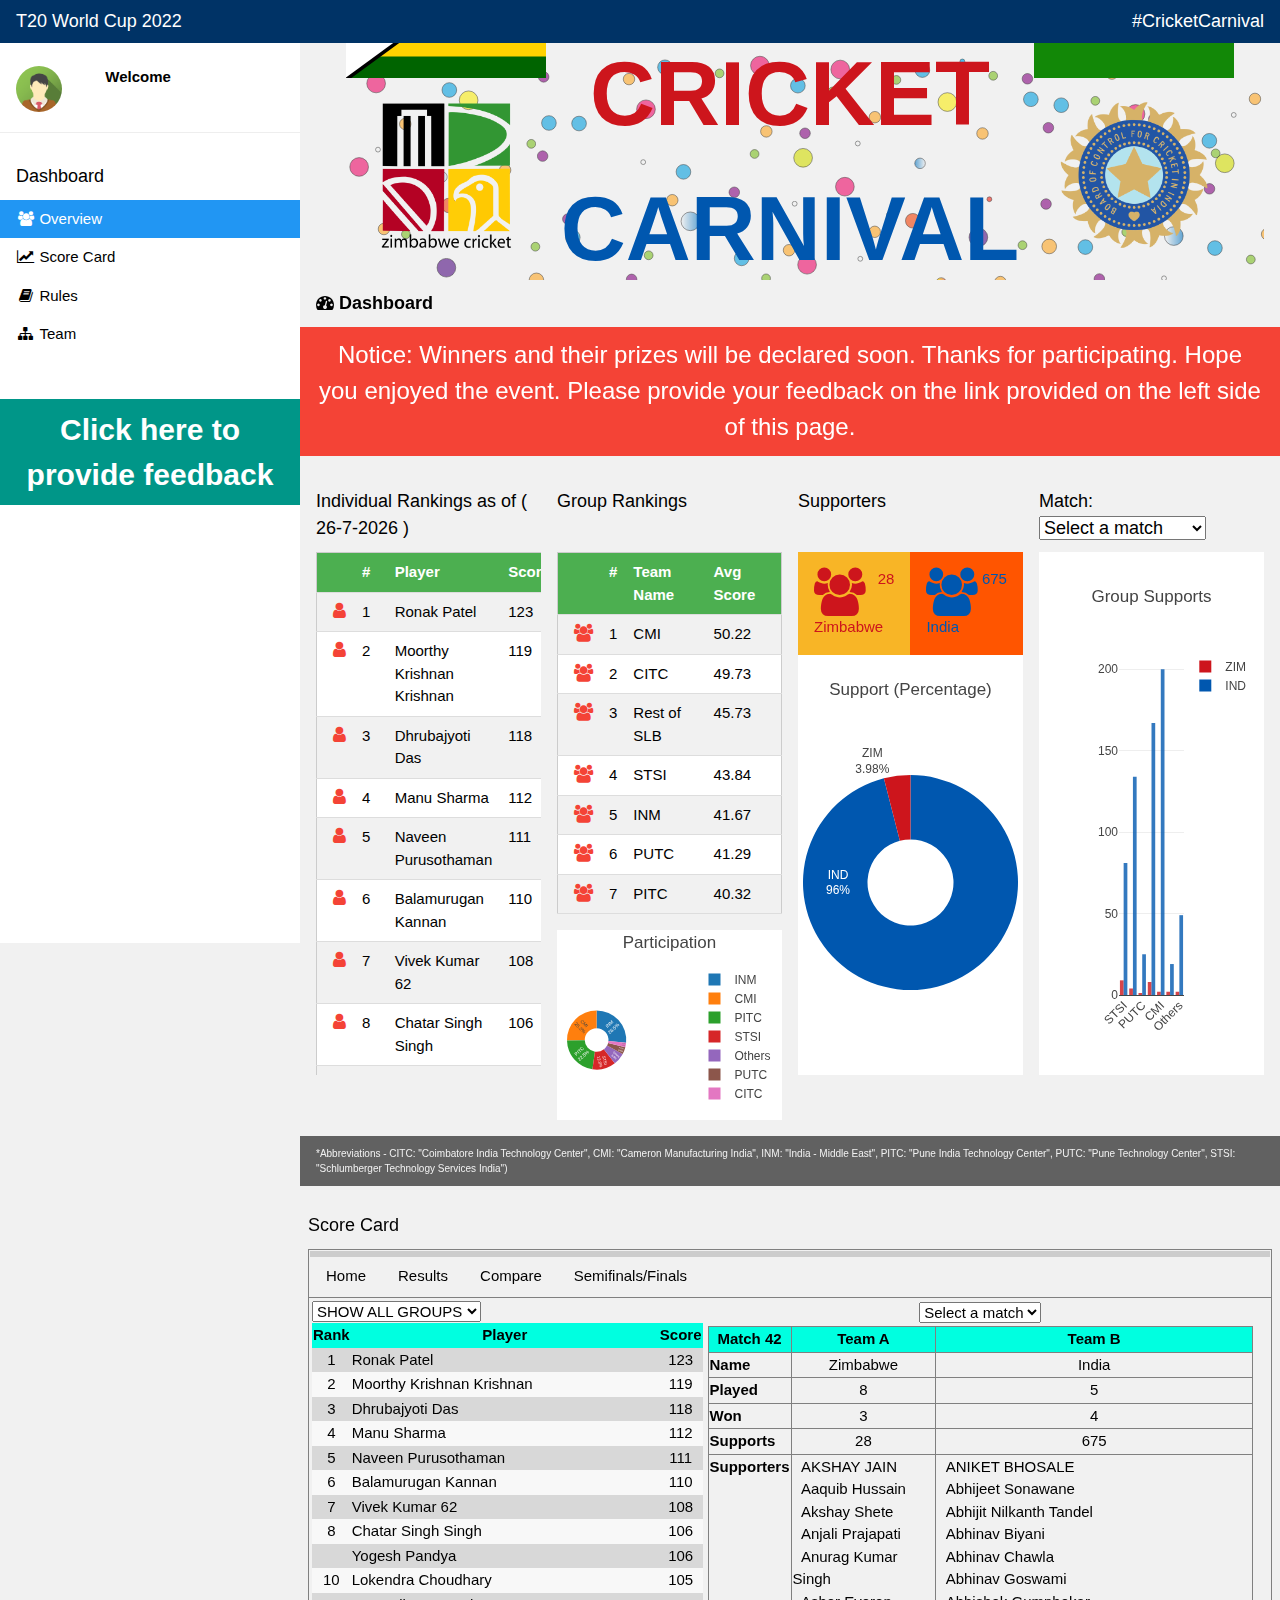
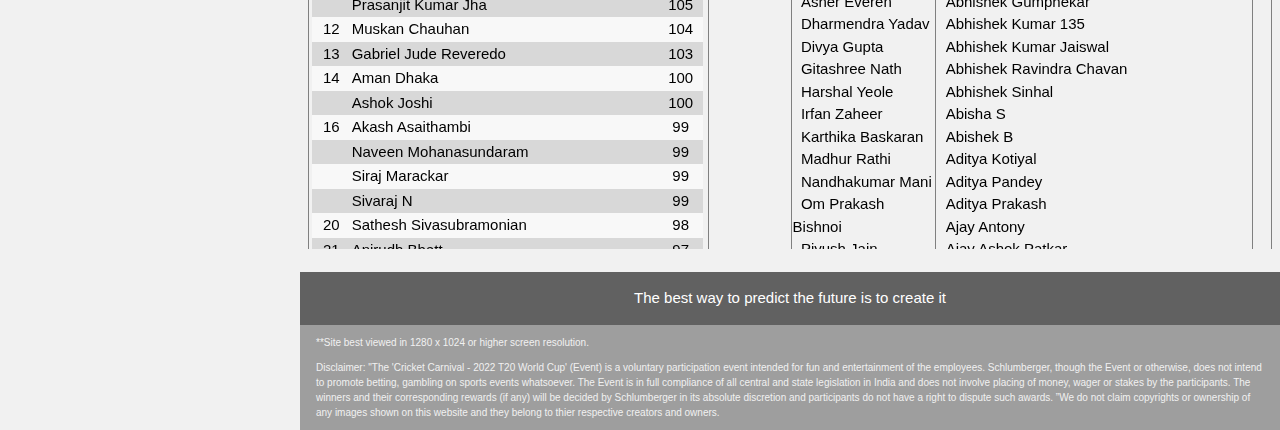
<file: index.html>
<!DOCTYPE html>
<html lang="en">

<head>
    <title>Cricket Carnival</title>
    <meta charset="UTF-8">
    <meta name="viewport" content="width=device-width, initial-scale=1">
    <meta http-equiv="Cache-Control" content="no-cache">
    <meta http-equiv="Pragma" content="no-cache">
    
    <link rel="apple-touch-icon" sizes="180x180" href="apple-touch-icon.png">
    <link rel="icon" type="image/png" sizes="32x32" href="favicon-32x32.png">
    <link rel="icon" type="image/png" sizes="16x16" href="favicon-16x16.png">
    <link rel="manifest" href="site.webmanifest">

    <link rel="stylesheet" href="css/default.css">
    <link rel="stylesheet" href="https://www.w3schools.com/w3css/4/w3.css">
    <link rel="stylesheet" href="https://cdnjs.cloudflare.com/ajax/libs/font-awesome/4.7.0/css/font-awesome.min.css">
    <style>
    .div-right > img {
        height: 10rem;
    }
    .div-left > img{
        height: 10rem;
    }
    </style>
</head>

<body class="w3-light-grey">
    <!-- Top container -->
    <div class="w3-bar w3-top slb-blue w3-large" style="z-index:4">
        <button class="w3-bar-item w3-button w3-hide-large w3-hover-none w3-hover-text-light-grey" onclick="w3_open();"><i class="fa fa-bars"></i>&nbsp;Menu</button>
        <span class="w3-bar-item w3-left">T20 World Cup 2022</span>
        <span class="w3-bar-item w3-right">#CricketCarnival</span>
    </div>
    <!-- Sidebar/menu -->
    <nav class="w3-sidebar w3-collapse w3-white w3-animate-left" style="z-index:3;width:300px;" id="mySidebar"><br>
        <div class="w3-container w3-row">
            <div class="w3-col s4"><img src="images/avatar2.png" class="w3-circle w3-margin-right" style="width:46px"></div>
            <div class="w3-col s8 w3-bar">
                <span><strong>Welcome</strong></span><br>
                <!-- <a href="#" class="w3-bar-item w3-button"><i class="fa fa-envelope"></i></a>
                <a href="#" class="w3-bar-item w3-button"><i class="fa fa-user"></i></a>
                <a href="#" class="w3-bar-item w3-button"><i class="fa fa-cog"></i></a> -->
            </div>
        </div>
        <hr>
        <div class="w3-container">
            <h5>Dashboard</h5>
        </div>
        <div class="w3-bar-block">
            <a href="#" class="w3-bar-item w3-button w3-padding-16 w3-hide-large w3-dark-grey w3-hover-black" onclick="w3_close()" title="close menu"><i class="fa fa-remove fa-fw"></i>&nbsp;Close Menu</a>
            <a href="#" class="w3-bar-item w3-button w3-padding w3-blue"><i class="fa fa-users fa-fw"></i>&nbsp;Overview</a>
            <a href="main.html" class="w3-bar-item w3-button w3-padding" target="_new"><i class="fa fa fa-line-chart fa-fw"></i>&nbsp;Score Card</a>
            <!--a href="html/fame.html" class="w3-bar-item w3-button w3-padding"><i class="fa fa-street-view fa-fw"></i>&nbsp;Hall of fame</a-->
            <a href="html/rules.html" class="w3-bar-item w3-button w3-padding"><i class="fa fa-book fa-fw"></i>&nbsp;Rules</a>
            <a href="html/about.html" class="w3-bar-item w3-button w3-padding"><i class="fa fa-sitemap fa-fw"></i>&nbsp;Team</a><br><br>
            
            <a href="https://forms.office.com/r/RT2iZYcYJq" class="w3-bar-item w3-button w3-teal w3-padding" target="_new" title='Click here to vote your team.'>
                <div class="w3-center w3-text-white w3-hover-text-deep-blue" style="font-size: 2rem;">
                    <strong>Click here to provide feedback</strong>
                </div>
            </a>
            
            <!--
            <a href="https://forms.office.com/r/7hsVjDQHNa" class="w3-bar-item w3-button w3-teal w3-padding" target="_new" title='Click here to vote your team.'>
                <div class="w3-center w3-text-white w3-hover-text-deep-blue" style="font-size: 2rem;">
                    <strong>Click here for Round-2 Selections</strong>
                </div>
            </a>
            <a href="https://forms.office.com/r/CCe6b2Ud52/" class="w3-bar-item w3-button w3-blue w3-padding" target="_new" title='Click here to vote your team.'>
                <div class="w3-center w3-text-white w3-hover-text-deep-blue" style="font-size: 2rem;">
                    <strong>Click here for Round-3 Selections</strong>
                </div>
            </a>-->
            <!--
            <a href="https://forms.office.com/r/xcE8rdeuNV" class="w3-bar-item w3-button w3-teal w3-padding" target="_new" title='Click here to vote your team.'>
                <div class="w3-center w3-text-white w3-hover-text-deep-blue" style="font-size: 2rem;">
                    <strong>Click here for Round-4 Selections</strong>
                </div>
            </a>
            
            <br>
            <a href="#" class="w3-bar-item w3-button w3-red w3-padding">
                <div class="w3-center w3-text-white w3-hover-text-deep-blue" style="font-size: 1.5rem;">
                    <strong>Did you know you can win upto 79 points in Round-4</strong>
                </div>
            </a>
            <br>
            
            <a href="#" class="w3-bar-item w3-button w3-yellow w3-padding">
                <div class="w3-text-pink w3-hover-text-deep-blue w3-center" style="font-size: 2rem;">
                    <strong>The trick is to never lose hope!</strong>
                </div>
            </a>-->
            <!--
            <a href="#" class="w3-bar-item w3-button w3-blue w3-padding">
                <div class="w3-text-white w3-hover-text-deep-blue w3-center" style="font-size: 2rem;">
                    <strong>Have fun!</strong>
                </div>
            </a>-->
            </div>
            <br>
        </div>
    </nav>

    <!-- Overlay effect when opening sidebar on small screens -->
    <div class="w3-overlay w3-hide-large w3-animate-opacity" onclick="w3_close()" style="cursor:pointer" title="close side menu" id="myOverlay"></div>

    <!-- !PAGE CONTENT! -->
    <div class="w3-main" style="margin-left:300px;margin-top:43px;">
        <!-- Header -->
        <header class="w3-container">
            <div class="img-container">
                <img src="images/Bubble.svg" alt="bubbles" style="width:100%;">

                <div class="centered-left">
                    <div class="div-left" id="flag_teamA"></div>
                    <br />
                    <div class="div-left" id="logo_teamA"></div>
                </div>
                <div class="centered"><strong id="heading_text_part1">CRICKET </strong><strong id="heading_text_part2"> CARNIVAL</strong></div>
                <div class="centered-right">
                    <div class="div-right" id="flag_teamB"></div>
                    <br />
                    <div class="div-right" id="logo_teamB"></div>
                </div>

            </div>
            <h5><strong><i class="fa fa-dashboard"></i> Dashboard</strong></h5>
        </header>

        <!--Temp Notice-->
        <div class="w3-container w3-red w3-text-white w3-center">
            <h3>Notice: Winners and their prizes will be declared soon. Thanks for participating. Hope you enjoyed the event. Please provide your feedback on the link provided on the left side of this page.</h3>
        </div>
        <br>
        
        <div class="w3-row-padding">
            <!-- Individual top ranking -->
            <div class="w3-quarter">
                <h5>Individual Rankings as of ( <span id="cur_date1"></span> )</h5>
            </div>
            <div class="w3-quarter">
                <h5>Group Rankings</h5>
            </div>
            <!-- Rankings and Support count -->
            <div class="w3-quarter">
                <h5>Supporters</h5>
            </div>
            <!-- Choose a match -->
            <div class="w3-quarter" id="Select_Match"></div>
        </div>

        <!-- First Team Row -->
        <div class="w3-row-padding w3-margin-bottom">
            <!-- Individual ranking -->
            <div class="w3-quarter" id="top_player_ranks_group"></div>

            <!-- Team ranking -->
            <div class="w3-quarter">
                <div class="w3-quarter" id="top_team_ranks" style="width:100%;max-width:500px;"></div>
            </div>

            <!-- Rankings and Support count -->
            <div class="w3-quarter" id="pie_chart_vs">
                <div class="w3-half" id="div_team_A">
                    <div class="w3-container w3-padding" id="choose_teamA_container">
                        <div class="w3-left"><i class="fa fa-users w3-xxxlarge"></i></div>
                        <div class="w3-right" id="choose_teamA_count">0</div>
                        <div class="w3-clear"></div>
                        <div class="w3-text" id="choose_teamA">TEAM A</div>
                    </div>
                </div>
                <div class="w3-half" id="div_team_B">
                    <div class="w3-container w3-padding" id="choose_teamB_container">
                        <div class="w3-left"><i class="fa fa-users w3-xxxlarge"></i></div>
                        <div class="w3-right" id="choose_teamB_count">0</div>
                        <div class="w3-clear"></div>
                        <div class="w3-text" id="choose_teamB">TEAM B</div>
                    </div>
                </div>
                <div id="choose_pie_chart" style="width:100%;max-width:500px;overflow: auto;"></div>
            </div>

            <!-- Team A bar chart -->
            <div class="w3-quarter" id="bar_chart_vs">
                <div id="myPlot_bar_1" style="width:100%;"></div>
            </div>
        </div>
        
        <!-- Second Team Row -->
        <!-- <div class="w3-row-padding w3-margin-bottom">
            <div class="w3-quarter">
                <div><h5>Support for League Stage (R5)</h5></div>
            </div>
            
            <div class="w3-quarter">
                <div id="myPlot_bar_2" style="width:100%;"></div>
            </div>

            <div class="w3-quarter">
                <div id="myPlot_bar_3" style="width:100%;"></div>
            </div>

            <div class="w3-quarter">
                <div id="final_winner_support_pie" style="width:100%;"></div>
            </div>
        </div> -->
        <!-- Third Team Row -->
        <!-- <div class="w3-row-padding w3-margin-bottom">
            <div class="w3-quarter">
                <div class="w3-margin-bottom" id='tr_pie_1'></div>
                <div id='tr_pie_2'></div>
            </div>
            
            <div class="w3-quarter">
                <div class="w3-margin-bottom" id='tr_pie_3'></div>
                <div id='tr_pie_4'></div>
            </div>

            <div class="w3-half">
                <div id='team_line_chart'></div>
            </div>
        </div> -->
        
        <!--Disclaimer-->
        <div class="w3-container w3-padding-5 w3-dark-gray w3-tiny w3-text-light-gray">
            <p>*Abbreviations - CITC: "Coimbatore India Technology Center", CMI: "Cameron Manufacturing India", INM: "India - Middle East", PITC: "Pune India Technology Center", PUTC: "Pune Technology Center", STSI: "Schlumberger Technology Services India")</p>
        </div>
        <!-- Detailed Score Card -->
        <div class="w3-panel w3-margin-bottom">
            <div class="w3-row-padding" style="margin:0 -16px">                
                <div class="w3-theme-d2">
                    <h5>Score Card</h5>
                    <iframe src="main.html" title="MainBoard" style="width:100%;height:600px;border: 0;"></iframe>
                </div>
            </div>
        </div>

        <!-- Footer -->
        <footer class="w3-container w3-padding-5 w3-dark-grey w3-center">
            <p>The best way to predict the future is to create it</p>
        </footer>
        <div class="w3-container w3-padding-5 w3-grey w3-tiny w3-text-light-gray">
            <p>**Site best viewed in 1280 x 1024 or higher screen resolution.</p>
            <p>Disclaimer: "The 'Cricket Carnival - 2022 T20 World Cup' (Event) is a voluntary participation event intended for fun and
            entertainment of the employees. Schlumberger, though the Event or otherwise, does not intend to promote betting,
            gambling on sports events whatsoever.
            
            The Event is in full compliance of all central and state legislation in India and does not involve placing of money,
            wager or stakes by the participants.
            
            The winners and their corresponding rewards (if any) will be decided by Schlumberger in its absolute discretion and
            participants do not have a right to dispute such awards. ”We do not claim copyrights or ownership of any images shown on this website and they belong to thier respective creators and owners.</p>
        </div>
    </div>
    <!-- Loading spinner - popup -->
    <div id="loading-spinner-popup" class="loading-spinner-popup">
        <div class="loading-spinner">
            <div></div><div></div><div></div>
        </div>
    </div>

    <!-- END OF PAGE CONTENT -->
    <!-- <script src="https://cdn.plot.ly/plotly-latest.min.js"></script> -->
    <script src="https://cdn.plot.ly/plotly-2.15.1.min.js"></script>
    <script src="src/js/data.js"></script>
    <script src="src/js/other_functions.js"></script>
    <script src="src/js/data_processing.js"></script>
    <script src="src/js/index.js"></script>
    <script type="text/javascript">
        document.addEventListener('DOMContentLoaded', function () {
            HideLoadingSpinner();
            console.log("Loaded!");
        });
    </script>
</body>

</html>
</file>
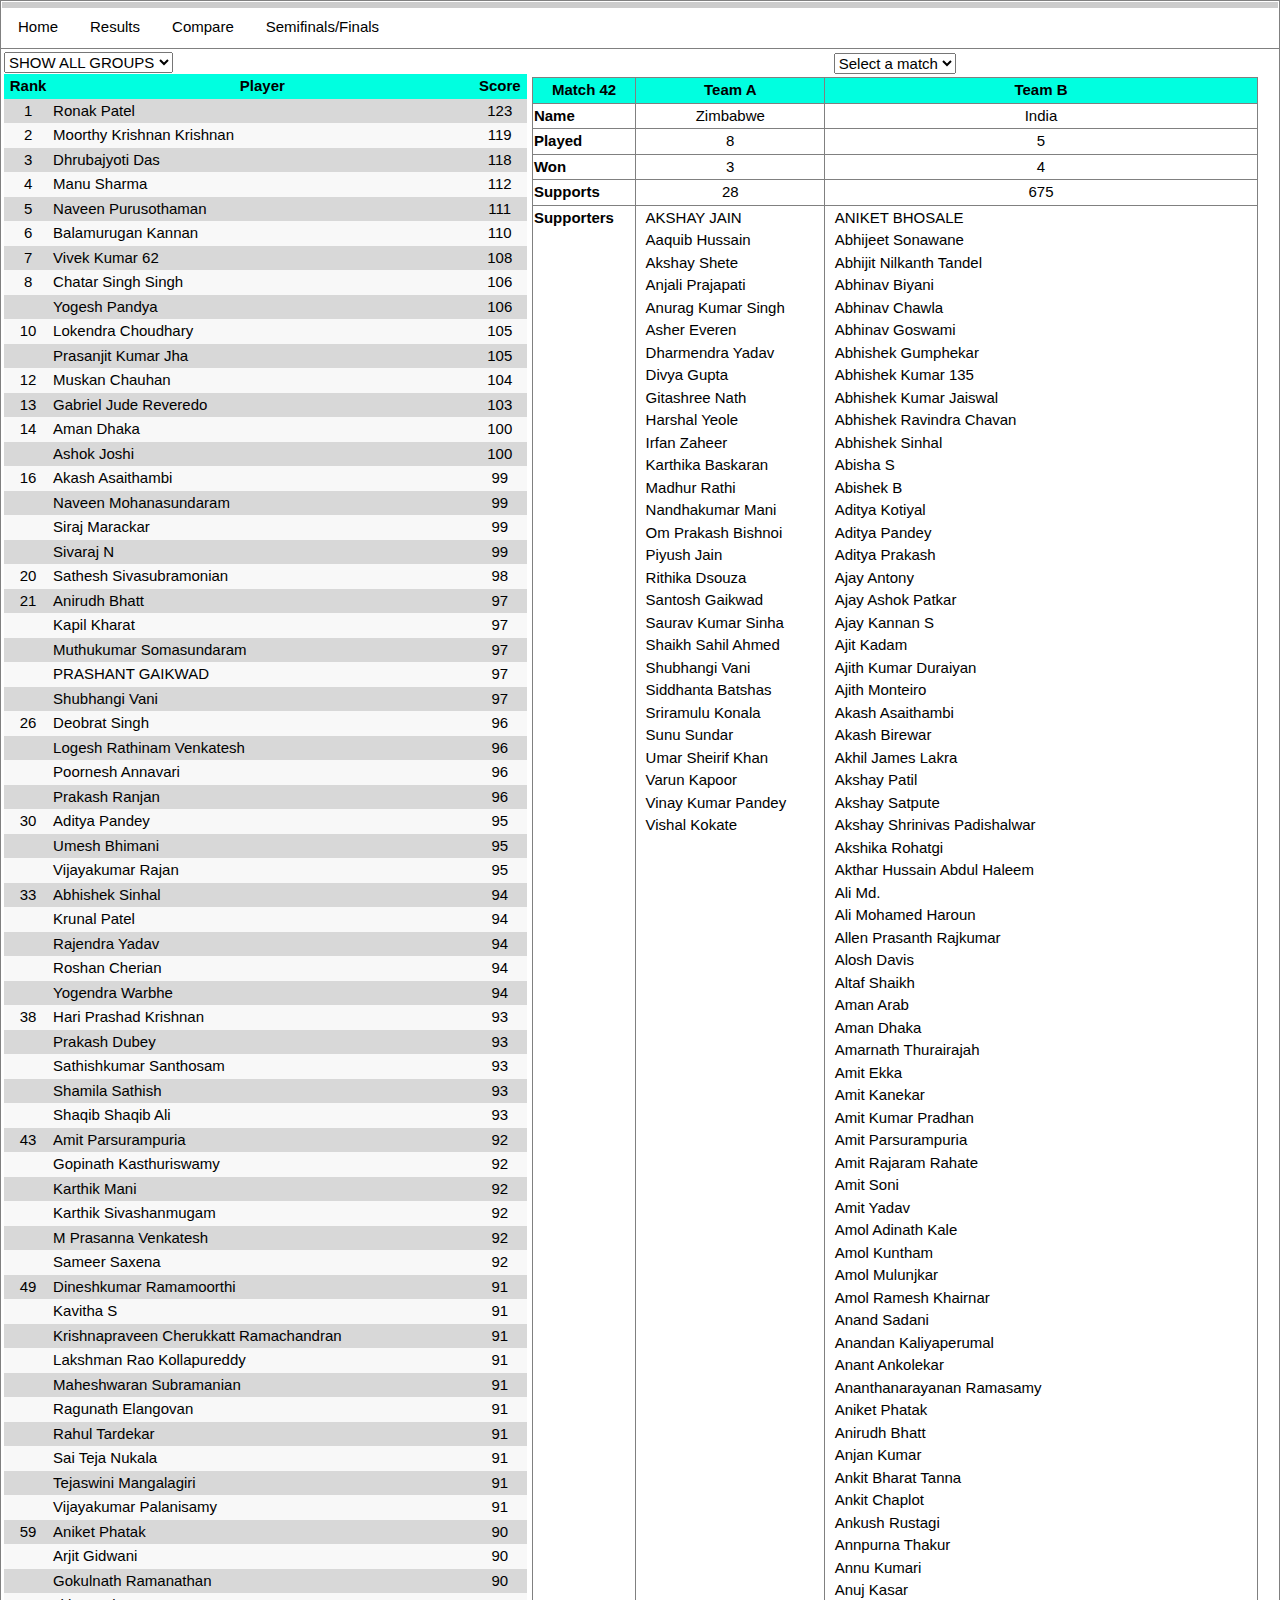
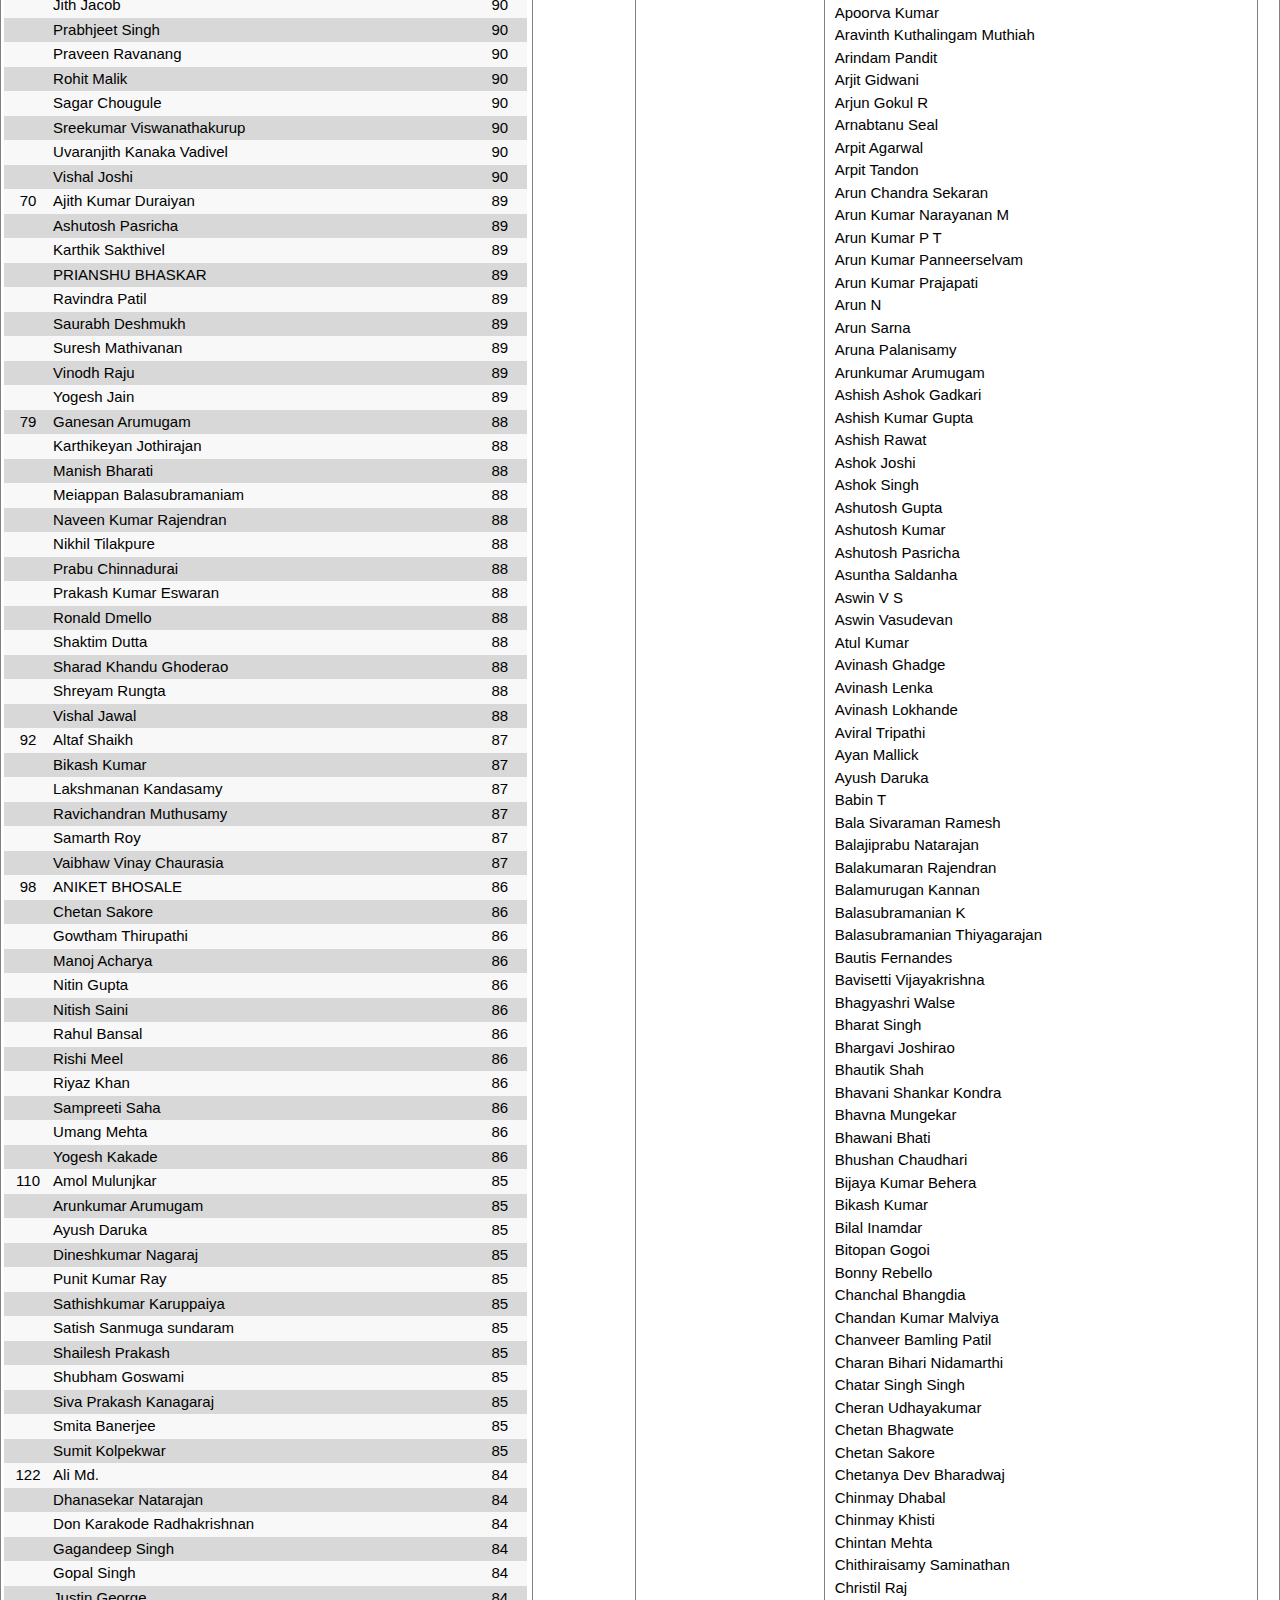
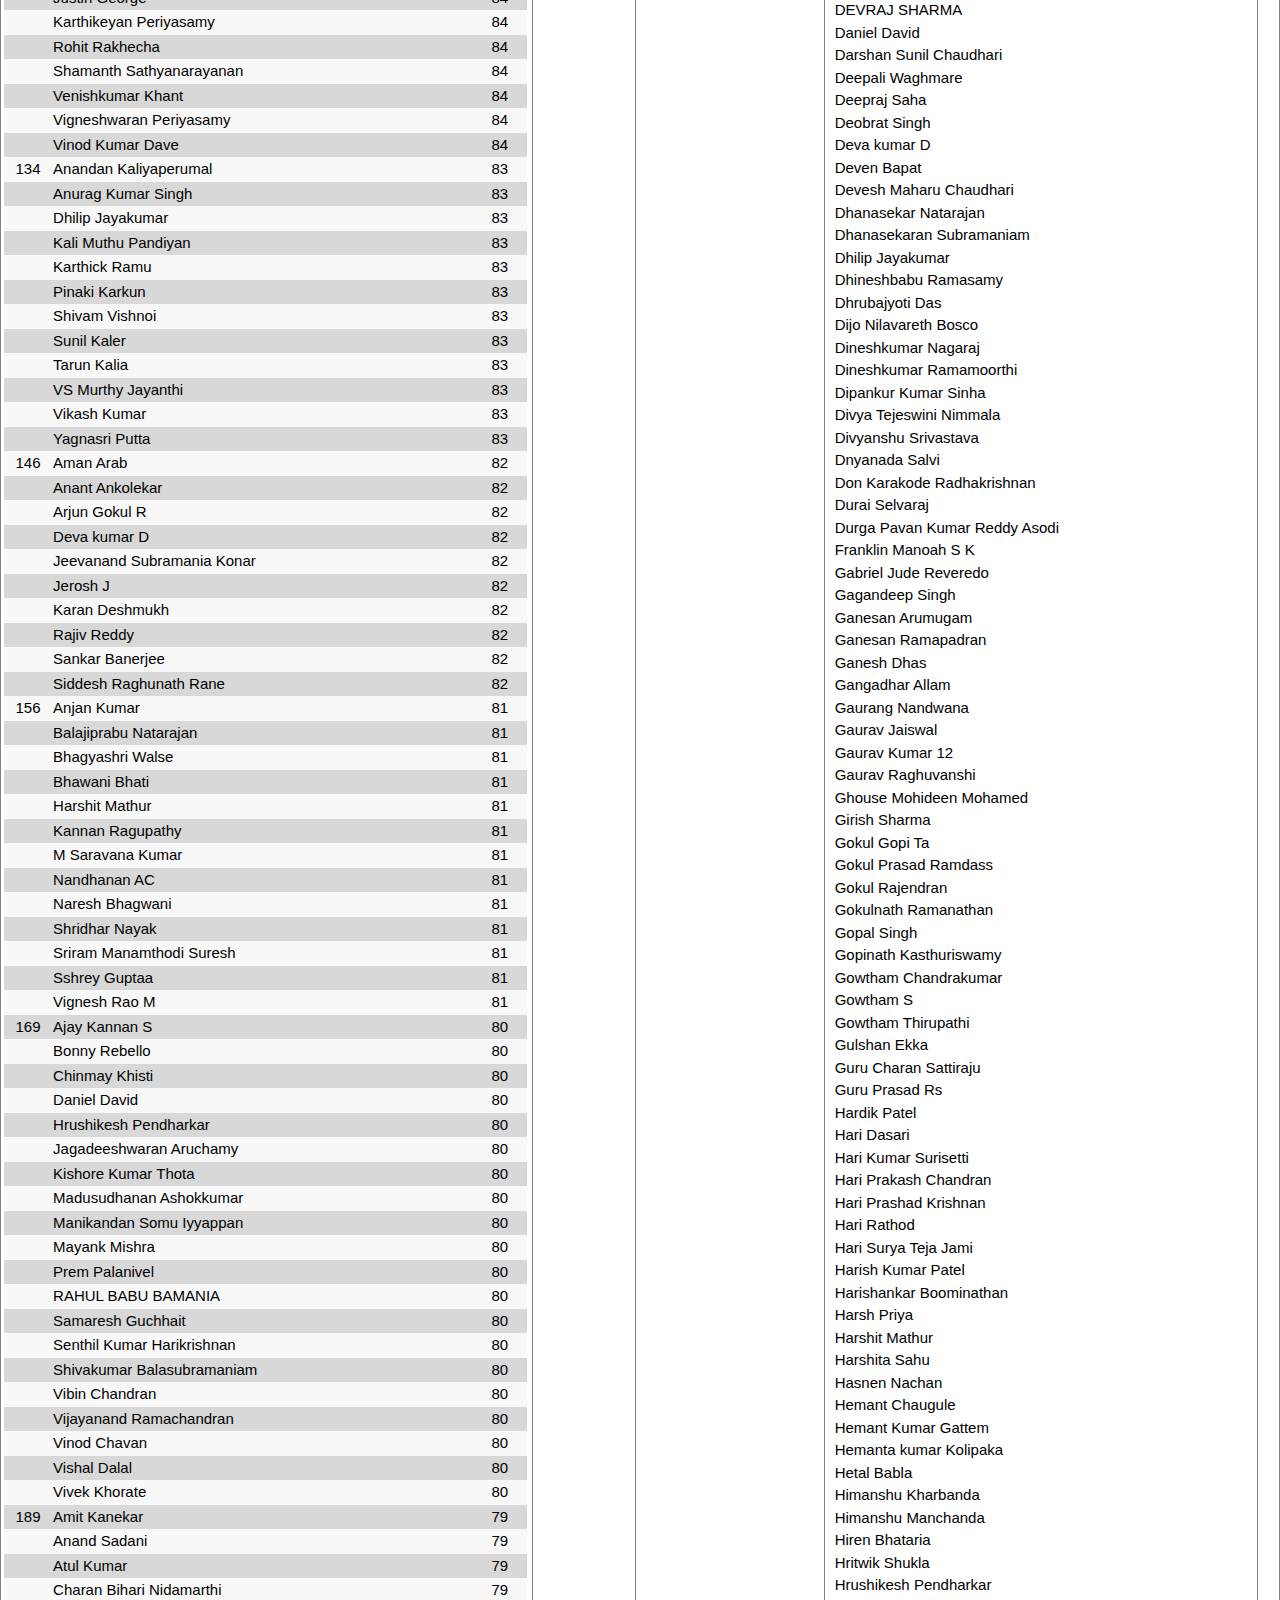
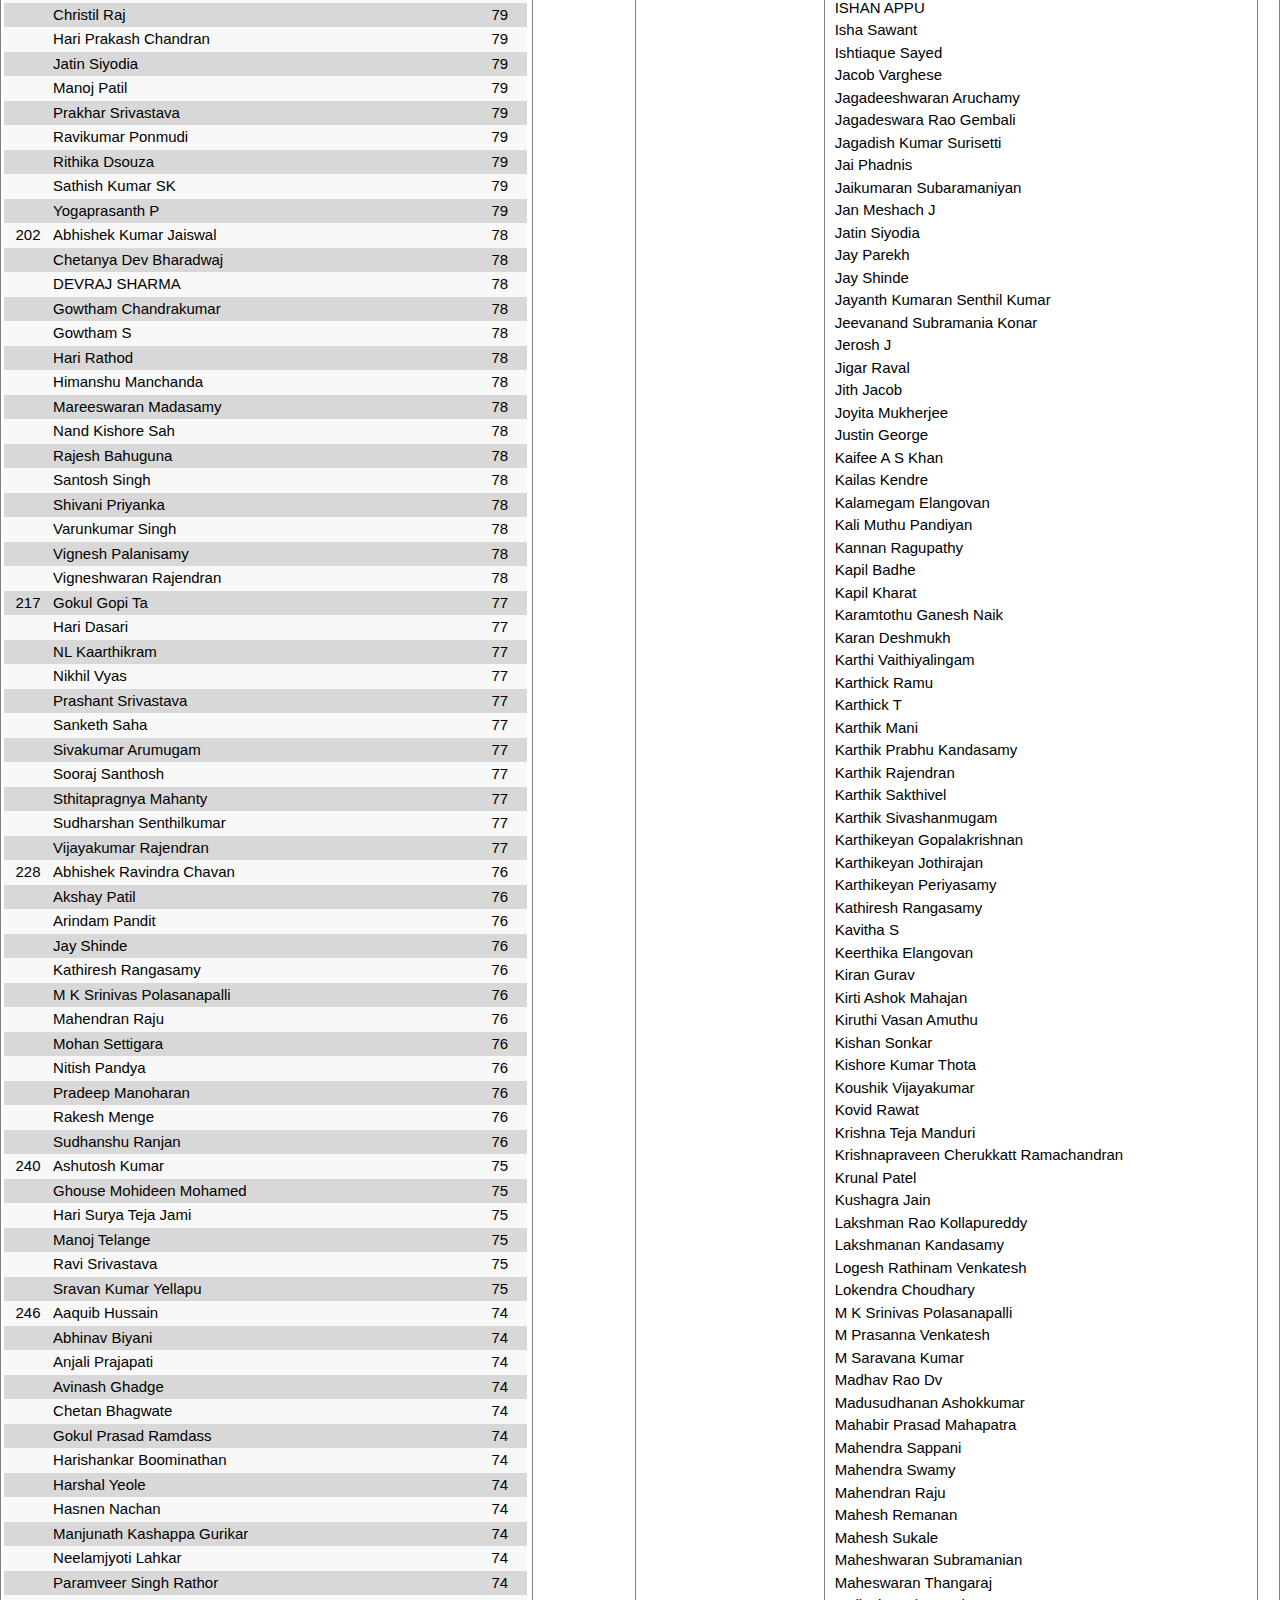
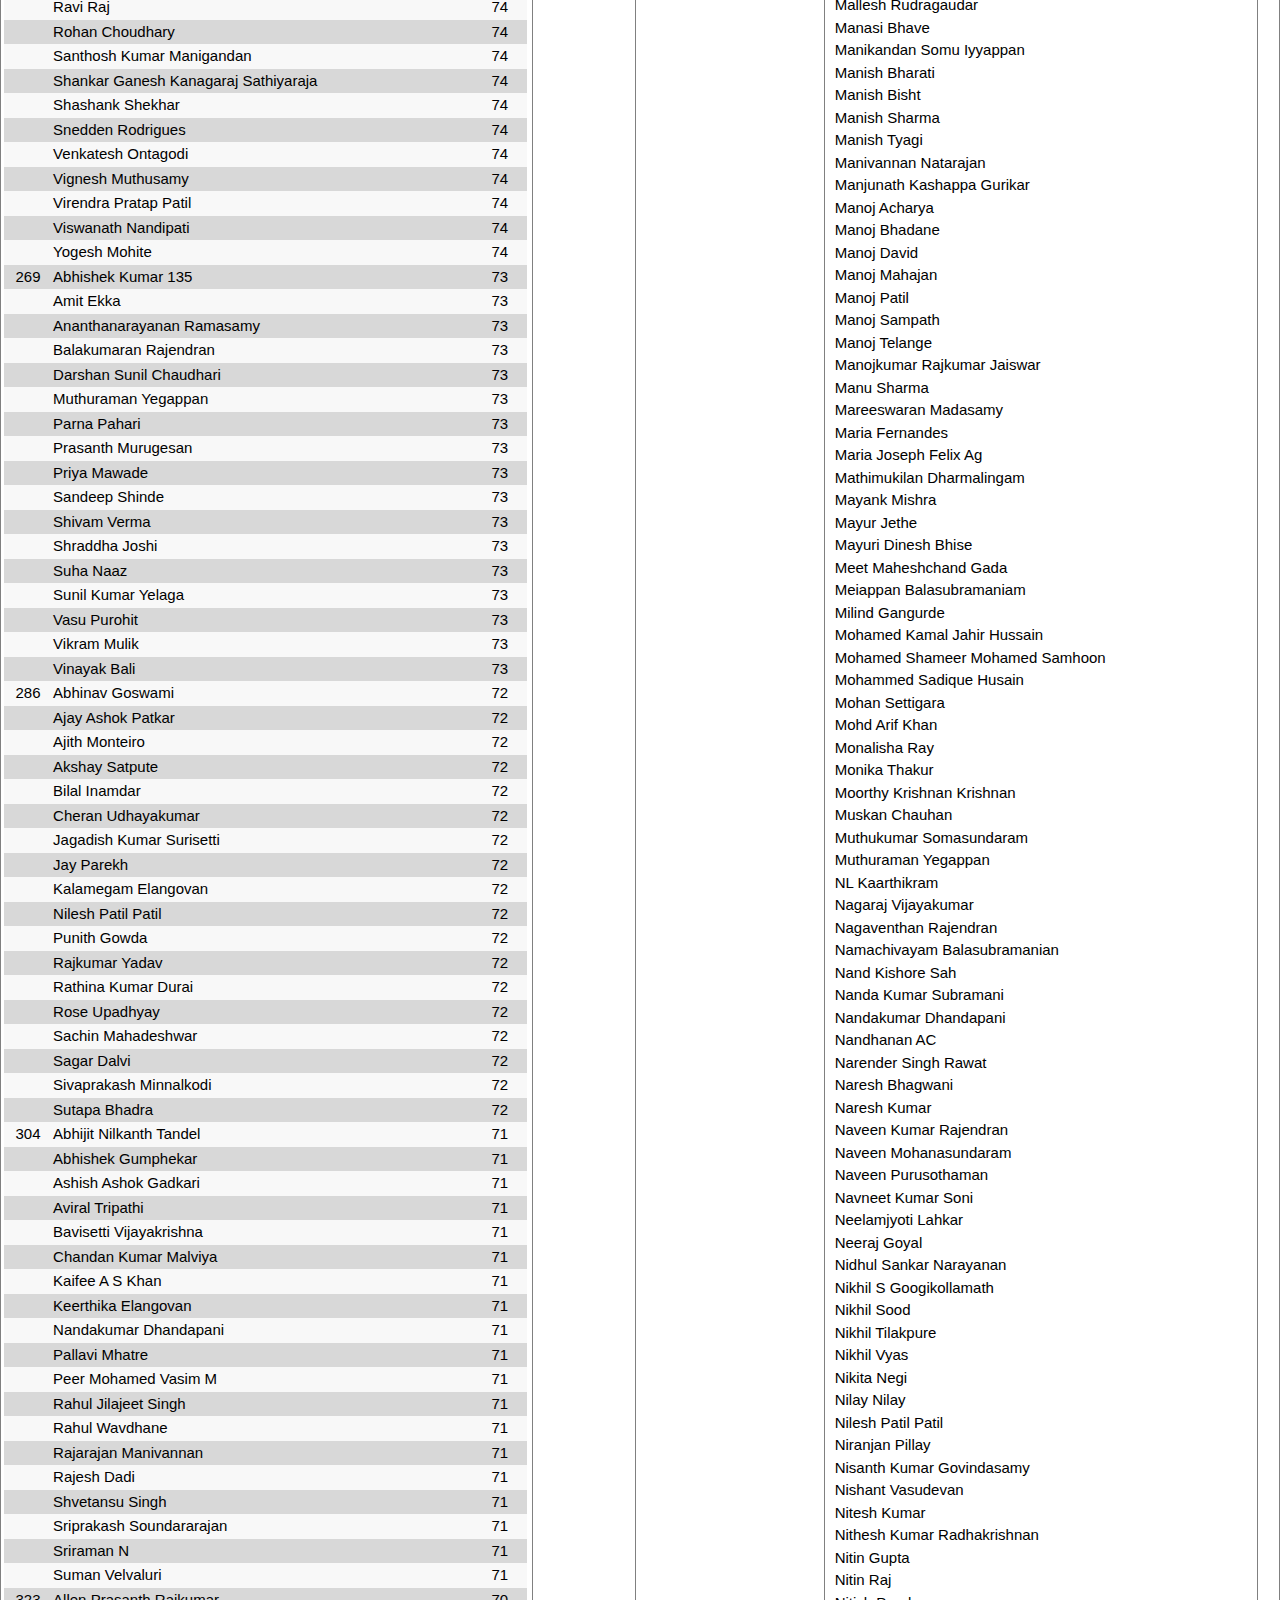
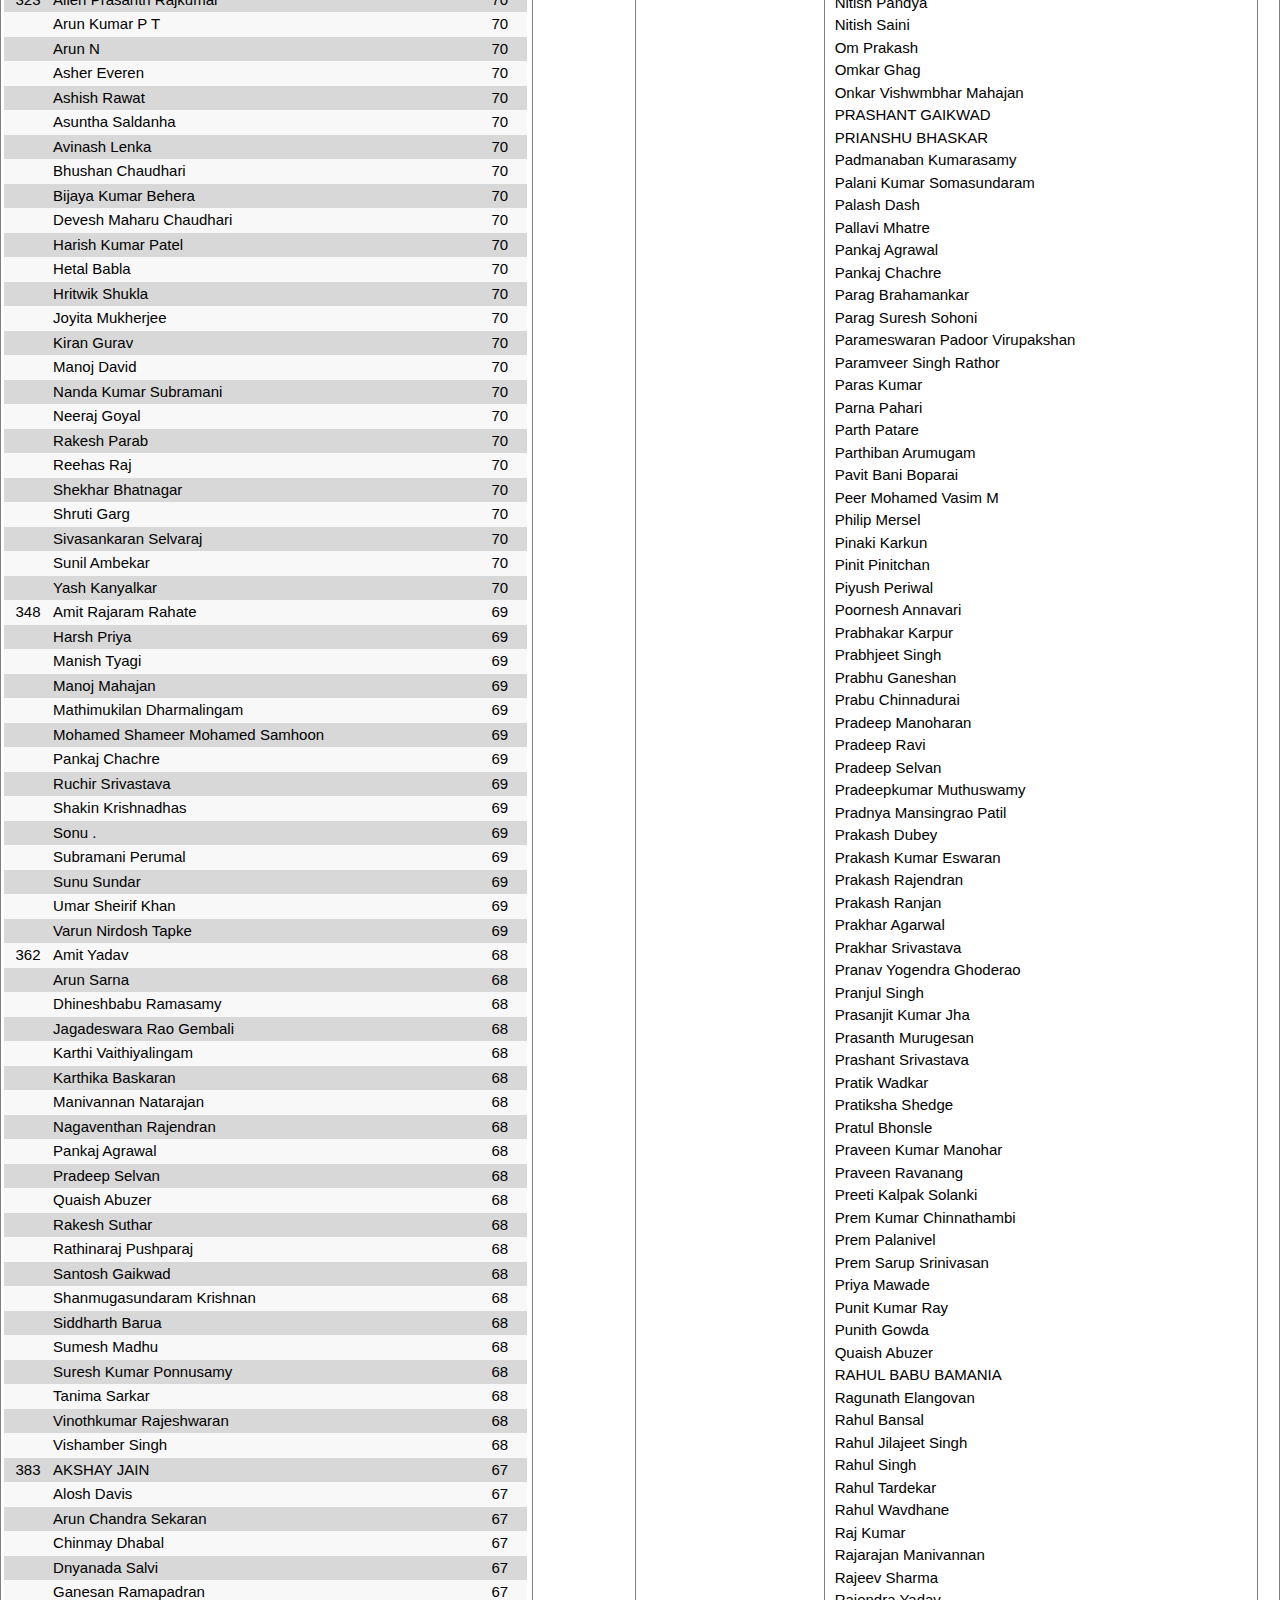
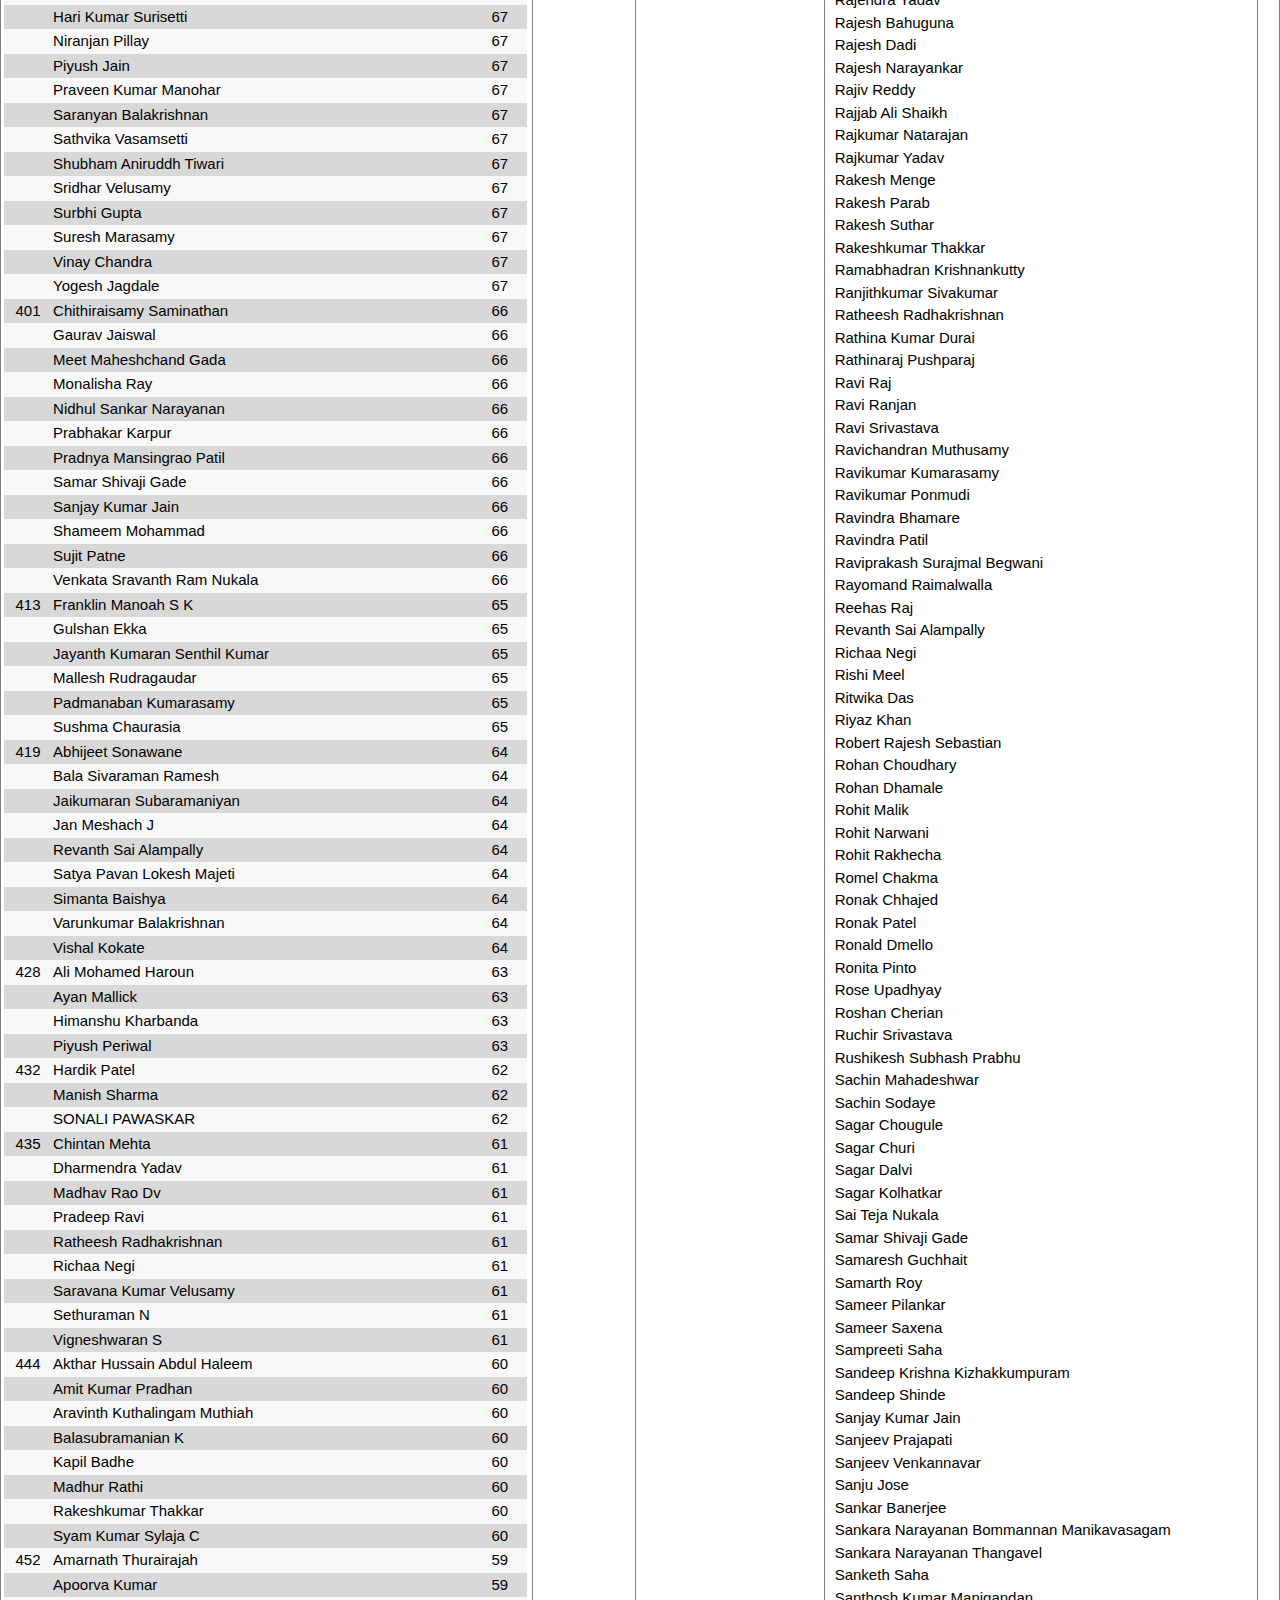
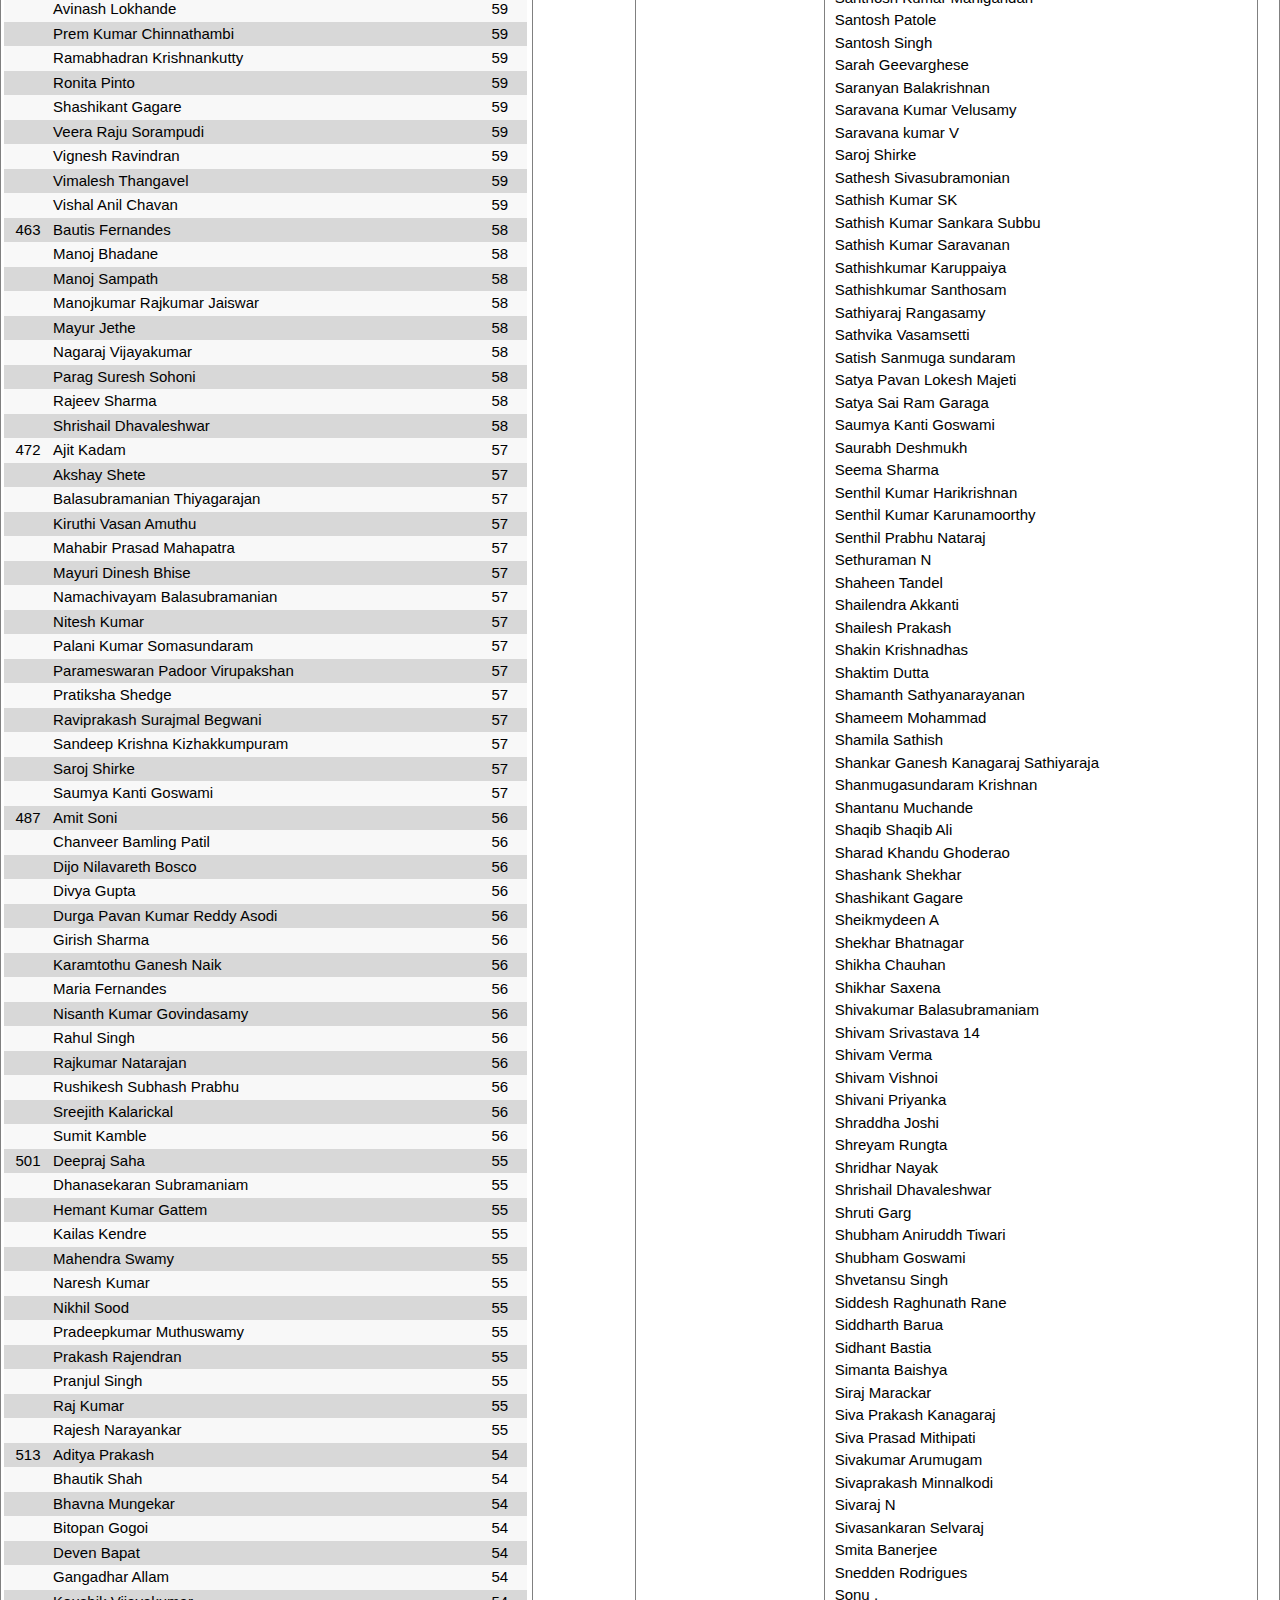
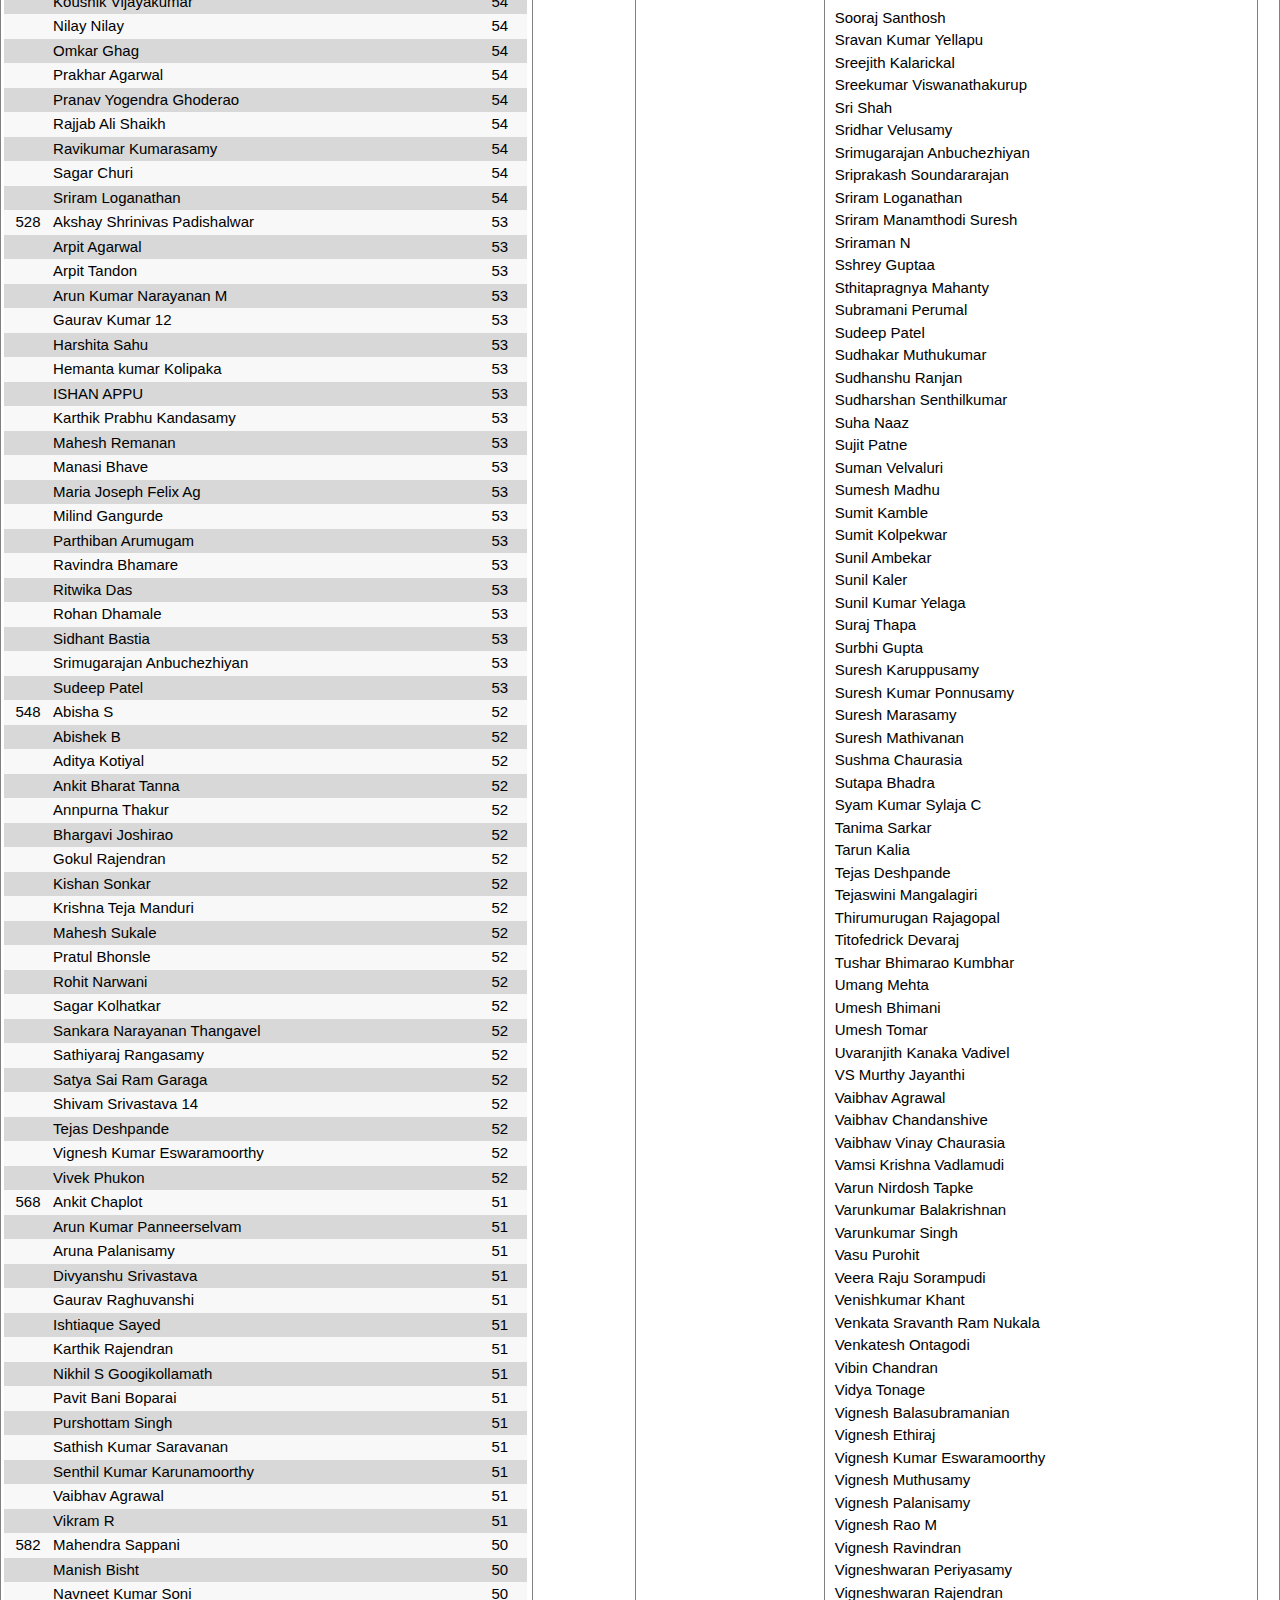
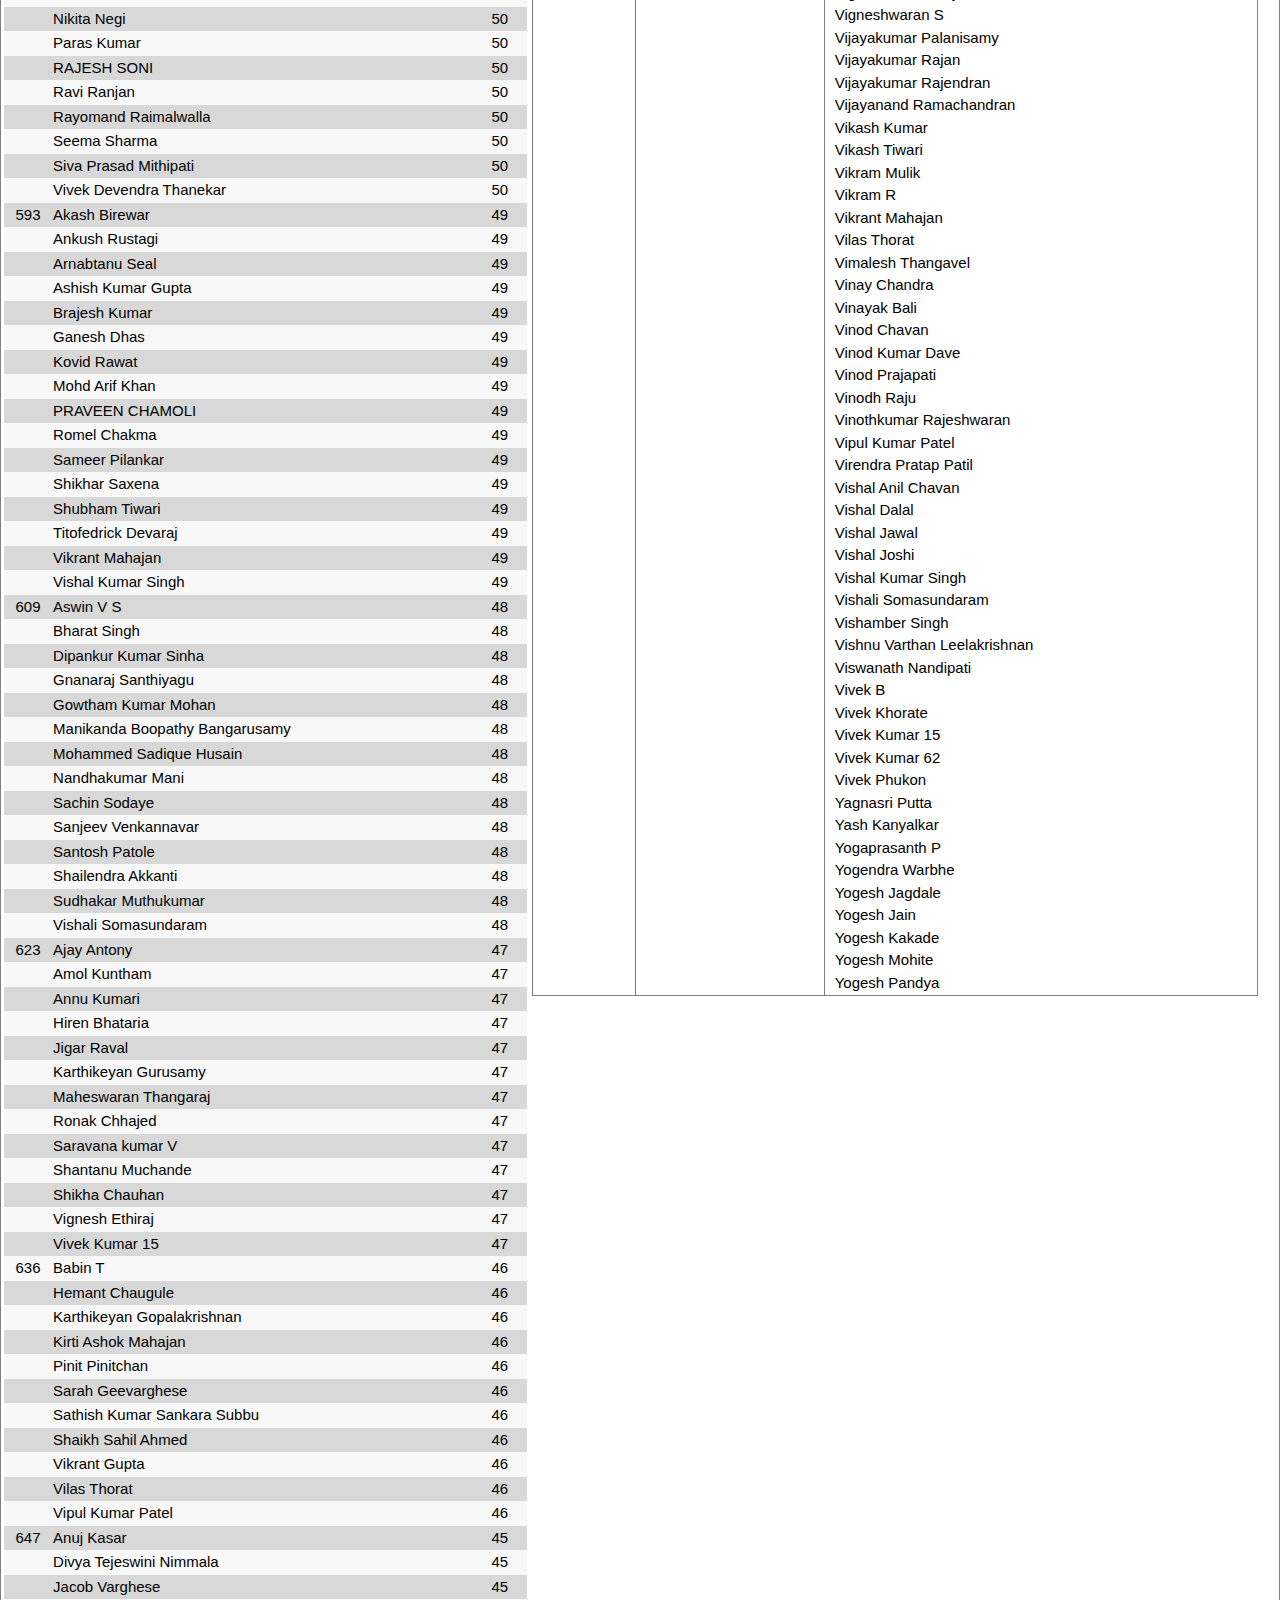
<file: main.html>
<!DOCTYPE html>
<HTML>
	<head>
	<meta name="viewport" content="width=device-width, initial-scale=1">
    <title>Cricket Carnival 2022</title>
	<link rel="stylesheet" href="css/default.css">
	<link rel="stylesheet" href="https://www.w3schools.com/w3css/4/w3.css">
	<!-- <link rel="stylesheet" href="https://cdnjs.cloudflare.com/ajax/libs/font-awesome/4.7.0/css/font-awesome.min.css"> -->
	<script src="src/js/data.js"></script>
	<script src="src/js/other_functions.js"></script>
	<script src="src/js/data_processing.js"></script>
	</head>
	<body>
		<table  align= "center" border="1" >
			<tr>
				<td align='center'>
				<!-- <table><tr>
				<td><input type=button value="Home" name="home" onclick="home_button()"></td>
				<td><input type=button value="Schedule" name="schedule" onclick="schedule_button()"></td>
				<td><input type=button value="Results" name="results" onclick="results_button()"></td>
				<td><input type=button value="Compare" name="compare" onclick="compare_button()"></td>
				<td><input type=button value="IPL Team Stats" name="tstats" onclick="tstats_button()"></td>
				<td><input type=button value="Player Stats" name="pstats" onclick="pstats_button()"></td>
				<td><input type=button value="Predictions" name="predtab" onclick="prediction_button()"></td>
				<td><input type=button value="Semifinals/Finals" name="sftab" onclick="Semi_Final_button()"></td>
				</tr></table> -->
				<div class="w3-topbar">
					<div class="w3-bar w3-theme-d2 w3-left-align">
						<!-- <a class="w3-bar-item w3-button w3-teal" href="MainBoard.html"><i class="fa fa-home w3-margin-right"></i>Home</a> 
						<a class="w3-bar-item w3-button w3-teal" onclick="home_button()" href="#"><i class="fa fa-refresh w3-margin-right"></i>Reset</a>-->
						<a class="w3-bar-item w3-button w3-hover-dark-gray" onclick="home_button()" href="#">Home</a>
						<!--a class="w3-bar-item w3-button w3-hover-dark-gray" onclick="schedule_button()" href="#">Schedule</a-->
						<a class="w3-bar-item w3-button w3-hover-dark-gray" onclick="results_button()" href="#">Results</a>				
						<a class="w3-bar-item w3-button w3-hover-dark-gray" onclick="compare_button()" href="#">Compare</a>
						<!--<a class="w3-bar-item w3-button w3-hover-dark-gray" onclick="tstats_button()" href="#">IPL Team Stats</a-->
						<!--a class="w3-bar-item w3-button w3-hover-dark-gray" onclick="pstats_button()" href="#">Player Stats</a-->
						<!--a class="w3-bar-item w3-button w3-hover-dark-gray" onclick="prediction_button()" href="#">Predictions</a-->
						<a class="w3-bar-item w3-button w3-hover-dark-gray" onclick="Semi_Final_button()" href="#">Semifinals/Finals</a>
					</div>
				</div>
			</td>
			</tr>
			<tr><td align ='left'><table><tr><td align ='center' valign='top'>
				<!-- ranks table-->	
				<table><tr><td><div id="ranks"></div></td></tr></table>
				</td>
				<td  align ='center' valign='top'>
				<!-- body table-->
					<table align ='center'><tr>
						<td><div id="homediv"></div></td>
						<td><div id="schedulediv"></div></td>
						<td><div id="resultsdiv"></div></td>
						<td><div id="comparediv"></div></td>
						<td><div id="tstatsdiv"></div></td>
						<td><div id="pstatsdiv"></div></td>
						<td><div id="preddiv"></div></td>
						<td><div id="semifinaldiv"></div></td>
					</td></tr></table></tr>
				</table>
				<!-- end of body table-->
			</td></tr>
		</table>
	<!-- end of main table-->
	<SCRIPT language = "JavaScript">
		document.getElementById('schedulediv').style.display = 'none';
		document.getElementById('resultsdiv').style.display = 'none';	
		document.getElementById('comparediv').style.display = 'none';
		document.getElementById('tstatsdiv').style.display = 'none';
		document.getElementById('pstatsdiv').style.display = 'none';
		document.getElementById('preddiv').style.display = 'none';	
		document.getElementById('semifinaldiv').style.display = 'none';
	
	/*=======================*\
			Ranks
	\*=======================*/
	/*divran ="<table border='0' cellspacing='2'><tr bgcolor='00FFE0'><th align='center'>Rank</th><th align='center'>Player</th><th align='center'>Score</th></tr>";
	for(j=0;j<players;j++)
	{
		if(j%2 != 0)
			divran = divran + "<tr bgcolor='#D8D8D8'>";
		else
			divran = divran + "<tr bgcolor='#F8F8F8'>";
		divran = divran + "<td align ='center'>";
		if(j!=0 && player_score_ranks[j] == player_score_ranks[j-1])
			divran = divran +"&nbsp";
		else
			divran = divran + player_ranks_ranks[j];
	
		divran = divran + "</td><td>" + player_list_ranks[j]+"</td><td align='center'>"+player_score_ranks[j] +"</td></tr>";  // .toUpperCase() 
	}
	divran = divran +"</table>";
	document.getElementById('ranks').innerHTML= divran;*/

	divran = "";
	divran = "<select id = 'sel_steam' size ='1' onchange = 'sel_steam()'><option value='ALL'>SHOW ALL GROUPS</option>";
	for (i=0; i<steam_cnt; i++)
		divran = divran + "<option value='" + steam_short[i] + "'>" + steam[i] + "</option>";
	divran = divran + "</select><div id='ranks_tab_div'></div>";
	document.getElementById('ranks').innerHTML= divran;
	sel_steam();


	/*=======================*\
		Schedule
	\*=======================*/
	divsch ="";
	divsch = "<select id = 'select_team' size ='1' onchange = 'sel_team()'><option value='ALL'>-----SHOW ALL TEAMS-----</option>";
	for (i=0; i<teams; i++)
		divsch = divsch + "<option value='" + teams_list_st[i] + "'>" + teams_list[i] + "</option>";
	divsch = divsch + "</select>";
	divsch = divsch +"<table id='tab_sch' align='center' border='1'><tr bgcolor='00FFE0'><th align='center'>#</th><th align='center'>Date</th><th  align='center' colspan='2'>Team A</th><th align='center' colspan='2'>Team B</th></tr>";
	for(i=match_result.length;i<matches;i++)
	{
		j = i+1;
		divsch = divsch +"<tr><td align='center'>"+j+"</td><td align='center'>&nbsp;"+dat[i] +"&nbsp;</td><td align='center'>"+teams_list[teams_list_st.indexOf(team1[i])];
		if(team1_supps[i]>=team2_supps[i])
			divsch = divsch + "</td><td align='center' bgcolor='gold'>" + team1_supps[i] + "</td><td align='center'>"+teams_list[teams_list_st.indexOf(team2[i])];
		else
			divsch = divsch + "</td><td align='center'>" + team1_supps[i] + "</td><td align='center'>"+teams_list[teams_list_st.indexOf(team2[i])];
		if(team1_supps[i]<=team2_supps[i])
			divsch = divsch + "</td><td align='center' bgcolor='gold'>"+team2_supps[i]+"</td></tr>";
		else
			divsch = divsch + "</td><td align='center'>"+team2_supps[i]+"</td></tr>";
	}
	divsch = divsch + "</table>";
	document.getElementById('schedulediv').innerHTML= divsch;

	
	/*=======================*\
			Result
	\*=======================*/
	divres = "<select id = 'result_team' size ='1' onchange = 'res_team()' ><option value='ALL'>-----SHOW ALL TEAMS-----</option>";
	for (i=0; i<teams; i++)
		divres = divres + "<option value='" + teams_list_st[i] + "'>" + teams_list[i] + "</option>";
	divres = divres + "</select>";
	divres = divres +"<table id='tab_res' align='center' border='1'><tr bgcolor='00FFE0'><th align='center'>#</th><th align='center'>Date</th><th  align='center' colspan='2'>Team A</th><th align='center' colspan='2'>Team B</th></tr>";
	for(i=0;i<match_result.length;i++)
	{
		divres = divres + "<tr><td align='center'>" + (i+1) + "</td><td align='center'>&nbsp;" + dat[i] + "&nbsp;</td>";
		if(match_result[i] == team1[i])
			divres = divres + "<td align='center' bgcolor='Lime'>"+ teams_list[teams_list_st.indexOf(team1[i])]; 
		else
			divres = divres + "<td align='center'>"+ teams_list[teams_list_st.indexOf(team1[i])];
		if(team1_supps[i]>=team2_supps[i])
			divres = divres + "</td><td align='center' bgcolor='gold'>" + team1_supps[i] + "</td>";
		else
			divres = divres + "</td><td align='center'>" + team1_supps[i] + "</td>";
		if(match_result[i] == team2[i])
			divres = divres + "<td align='center' bgcolor='Lime'>"+ teams_list[teams_list_st.indexOf(team2[i])];
		else
			divres = divres + "<td align='center'>"+ teams_list[teams_list_st.indexOf(team2[i])];
		if(team1_supps[i]<=team2_supps[i])
			divres = divres + "</td><td align='center' bgcolor='gold'>" + team2_supps[i] + "</td></tr>";
		else
			divres = divres + "</td><td align='center'>" + team2_supps[i] + "</td></tr>";
	}
	divres = divres + "</table>";
	document.getElementById('resultsdiv').innerHTML= divres;

	/*=======================*\
			Compare
	\*=======================*/
	var player_list_asc = new Array();
	for(i=0;i<players;i++)
		player_list_asc[i] = player_list[i];
	sort_index(player_list_asc, 0, players);
	divcom = "<table align='center'><tr><th colspan='3'>Select players to compare their selections</th></tr>";
	divcom = divcom + "<tr><td><select id = 'player_drop1' size ='1' onchange = 'player_info()'>";
	divcom = divcom +"<option value='default'>&nbsp</option>";
	for(i=0;i<players;i++)
		divcom = divcom +"<option value='" + player_list_asc[i] + "'>" + player_list_asc[i] + "</option>"; // .toUpperCase() 
	divcom = divcom + "</select></td><td><select id = 'player_drop2' size ='1' onchange = 'player_info()'>";
	divcom = divcom +"<option value='default'>&nbsp</option>";
	for(i=0;i<players;i++)
		divcom = divcom +"<option value='" + player_list_asc[i] + "'>" + player_list_asc[i] + "</option>";// .toUpperCase() 
	divcom = divcom + "</select></td><td><select id = 'player_drop3' size ='1' onchange = 'player_info()'>";
	divcom = divcom +"<option value='default'>&nbsp</option>";
	for(i=0;i<players;i++)
		divcom = divcom +"<option value='" + player_list_asc[i] + "'>" + player_list_asc[i] + "</option>";// .toUpperCase() 
	divcom = divcom +"</select></td></tr></table><br><div id='comtable'>";
	document.getElementById('comparediv').innerHTML= divcom;
	player_info();

	/*=======================*\
			Team Stats
	\*=======================*/
	divsas = "<h3>Points</h3><table border='0'><tr bgcolor='00FFE0'><th align='center'>IPL Team</th><th align='center'>Played</th><th align='center'>Won</th><th align='center'>Lost</th><th align='center'>Points</th></tr>";
	// var tem_play = new Array();
	// var tem_won = new Array();
	// var tem_won1 = new Array();
	// var tem_pts = new Array();
	// var supps1 = new Array();
	// var supps2 = new Array();
	// var supps3 = new Array();
	// var supps = new Array();
	// var new_teams_list = new Array();
	// var new_teams_list1 = new Array();
	// for(i=0;i<teams;i++)
	// {
	// 	tem_play[i] = 0;
	// 	tem_won[i] = 0;
	// 	tem_pts[i] = 0;
	// 	supps1[i] = 0;
	// 	supps2[i] = 0;
	// 	supps3[i] = 0;
	// 	supps[i] = 0;
	// 	new_teams_list[i] = teams_list[i];
	// 	new_teams_list1[i] = teams_list[i];
	// 	for(j=0;j<match_result.length;j++)
	// 	{
	// 		if(team1[j] == teams_list_st[i] || team2[j] == teams_list_st[i])
	// 			tem_play[i]++;
	// 		if(match_result[j] == teams_list_st[i])
	// 		{
	// 			tem_won[i]++;
	// 			tem_pts[i] = tem_pts[i] +2;
	// 		}
	// 		else if(match_result[j] == 12)
	// 			if(team1[j] == teams_list_st[i] || team2[j] == teams_list_st[i])
	// 			tem_pts[i]++;
	// 	}
	// 	tem_won1[i] = tem_won[i];
	// 	for(j=0;j<players;j++){
	// 		for(k=0;k<r1_end;k++)
	// 			if(picks[j].pick[k] == teams_list_st[i])
	// 				supps1[i]++;
	// 		for(k=r1_end;k<r2_end;k++)
	// 			if(picks[j].pick[k] == teams_list_st[i])
	// 				supps2[i]++;
	// 		for(k=r2_end;k<r3_end;k++)
	// 			if(picks[j].pick[k] == teams_list_st[i])
	// 				supps3[i]++;}
	// 	supps[i]=supps1[i]+supps2[i]+supps3[i];
	// }
	// sort_value(new_teams_list, 0, tem_won.length-1, tem_pts);
	for(i=0;i<new_teams_list.length;i++)
	{
		if(i%2 != 0)
			divsas = divsas + "<tr bgcolor='#D8D8D8'>";
		else
			divsas = divsas + "<tr bgcolor='#F8F8F8'>";
		divsas = divsas + "<td align='left'>"+ new_teams_list[i] + "</td><td align='center'>";
		for(j=0;j<teams;j++)
			if(new_teams_list[i] == teams_list[j])
				divsas = divsas + tem_play[j] +"</td><td align='center'>" + tem_won1[j] +"</td><td align='center'>" + (tem_play[j] - tem_won1[j]) +"</td><td align='center'>" + tem_pts[i] +"</td></tr>";
				//divsas = divsas + tem_play[j] +"</td><td align='center'>" + tem_won1[i] +"</td><td align='center'>" + (tem_play[j] - tem_won1[i]) +"</td><td align='center'>" + (tem_won1[i]*2) +"</td></tr>";
				//divsas = divsas + tem_play[j] +"</td><td align='center'>" + tem_won[i] +"</td><td align='center'>" + (tem_play[j] - tem_won[i]) +"</td><td align='center'>" + (tem_won[i]*2) +"</td><td align='center'>" + supps[j] +"</td></tr>";
	}
	divsas = divsas + "</table><h3>Supports</h3><table border='0'><tr bgcolor='00FFE0'><th align='center'>IPL Team</th><th align='center'>Round 1</th>";
	if(r2_end > r1_end)
		divsas = divsas + "<th align='center'>Round 2</th>";
	if(r3_end > r2_end)
		divsas = divsas + "<th align='center'>Round 2</th>";
	divsas = divsas + "<th align='center'>Total</th></tr>";
	sort_value(new_teams_list1, 0, supps.length-1, supps);
	for(i=0;i<new_teams_list.length;i++)
	{
		if(i%2 != 0)
			divsas = divsas + "<tr bgcolor='#D8D8D8'>";
		else
			divsas = divsas + "<tr bgcolor='#F8F8F8'>";
		divsas = divsas + "<td align='left'>"+ new_teams_list1[i] + "</td><td align='center'>";
		for(j=0;j<teams;j++)
			if(new_teams_list1[i] == teams_list[j])
			{
				divsas = divsas + supps1[j] +"</td>";
				if(r2_end > r1_end)
					divsas = divsas + "<td align='center'>" + supps2[j] +"</td>";
				if(r3_end > r2_end)
					divsas = divsas + "<td align='center'>" + supps3[j] +"</td>";
				divsas = divsas + "<td align='center'>" + supps[i] +"</td></tr>";
				//divsas = divsas + tem_play[j] +"</td><td align='center'>" + tem_won[i] +"</td><td align='center'>" + (tem_play[j] - tem_won[i]) +"</td><td align='center'>" + (tem_won[i]*2) +"</td><td align='center'>" + supps[j] +"</td></tr>";
			}
	}
	divsas = divsas + "</table>";
	document.getElementById('tstatsdiv').innerHTML= divsas;


	/*=======================*\
			Player Stats
	\*=======================*/
	divpsas = "<table align='center'><tr><th align ='left' colspan='3'>Select a player to view their stats</th></tr>";
	divpsas = divpsas + "<tr><td><select id = 'player_drop' size ='1' onchange = 'player_stats()'>";
	divpsas = divpsas +"<option value='default'>&nbsp</option>";
	for(i=0;i<players;i++)
		divpsas = divpsas +"<option value='" + player_list_asc[i] + "'>" + player_list_asc[i] + "</option>";// .toUpperCase() 
	divpsas = divpsas +"</select></td></tr><tr><td><div id='ply_table'></div></td></tr></table>";
	document.getElementById('pstatsdiv').innerHTML= divpsas;

	/*=======================*\
			Predictions
	\*=======================*/
	// var q = match_result.length; 
	// nex_scor = 1;
	// if(q>r1_end)
	// 	nex_scor = 2;
	// if(q>r2_end)
	// 	nex_scor = 3;
	// for(i=0;i<players;i++)
	// {
	// 	if(picks[i].pick[q] == team1[q])
	// 		score_prad1[i] = score_prad1[i] +nex_scor;
	// 	else if(picks[i].pick[q] == team2[q])
	// 		score_prad2[i] = score_prad2[i] +nex_scor;
	// }
	// sort_value(list_prad1, 0, players-1, score_prad1);
	// sort_value(list_prad2, 0, players-1, score_prad2);

	divpre = "<a align = 'center'>Predictions after Match "+(q+1)+"</a>";
	divpre = divpre +"<table><tr><td><table border='0' cellspacing='2'><tr bgcolor='silver'><td align ='center' colspan='3'>If "+teams_list[teams_list_st.indexOf(team1[q])]+" wins</td></tr><tr bgcolor='00FFE0'><th align='center'>Rank</th><th align='center'>Player</th><th align='center'>Score</th></tr>";
	for(j=0;j<players;j++)
	{
		if(j%2 != 0)
			divpre = divpre + "<tr bgcolor='#D8D8D8'>";
		else
			divpre = divpre + "<tr bgcolor='#F8F8F8'>";
		divpre = divpre + "<td align ='center'>";
		if(j!=0 && score_prad1[j] == score_prad1[j-1])
			divpre = divpre +"&nbsp";
		else
			divpre = divpre + (j+1);
		divpre = divpre + "</td><td>" + list_prad1[j] +"</td><td align='center'>"+score_prad1[j] +"</td></tr>";// .toUpperCase() 
	}
	divpre = divpre +"</table></td><td><table border='0' cellspacing='2'><tr bgcolor='silver'><td align ='center' colspan='3'>If "+teams_list[teams_list_st.indexOf(team2[q])]+" wins</td></tr><tr bgcolor='00FFE0'><th align='center'>Rank</th><th align='center'>Player</th><th align='center'>Score</th></tr>";
	for(j=0;j<players;j++)
	{
		if(j%2 != 0)
			divpre = divpre + "<tr bgcolor='#D8D8D8'>";
		else
			divpre = divpre + "<tr bgcolor='#F8F8F8'>";
		divpre = divpre + "<td align ='center'>";
		if(j!=0 && score_prad2[j] == score_prad2[j-1])
			divpre = divpre +"&nbsp";
		else
			divpre = divpre + (j+1);
		divpre = divpre + "</td><td>" + list_prad2[j] +"</td><td align='center'>"+score_prad2[j] +"</td></tr>";// .toUpperCase() 
	}
	divpre = divpre +"</table></td></tr></table>";
	document.getElementById('preddiv').innerHTML= divpre; 

		
	/*=======================*\
			Home
	\*=======================*/
	divhome = "<table><tr align='center' valign='top'><td valign='top'><select id = 'match_id' size ='1' onchange = 'match_info()'>";
	divhome = divhome +"<option value='default'>Select a match</option>";
	for(i=0;i<matches;i++)
		divhome = divhome +"<option value='" + (i+1) + "'>Match " + (i+1) + "</option>";
	divhome = divhome +"</select></td></tr><tr><td><div id='mat_table'></div></td></tr></table>";
	/*divhome = divhome +"<table><tr><td><font color = 'white'>past_score["+(match_result.length-1)+"].val = new Array("+player_score.toString()+ ");<br>";
	divhome = divhome +"past_rank["+(match_result.length-1)+"].val = new Array("+ player_ranks.toString()+");<font></td></tr></table>";*/
	/*
	document.write("past_score["+(match_result.length-1)+"].val = new Array("+player_score.toString()+ ");<br>");
	document.write("past_rank["+(match_result.length-1)+"].val = new Array("+ player_ranks.toString()+");");
	*/

	document.getElementById('homediv').innerHTML= divhome;
	match_info();

/*=======================*\
		Semi Finals
\*=======================*/
	divsf ="<table align='center'><tr><th colspan='3'>Select players to compare their selections</th></tr>";
	divsf = divsf + "<tr><td><select id = 'semi_drop1' size ='1' onchange = 'semi_info()'>";
	divsf = divsf +"<option value='default'>&nbsp</option>";
	for(i=0;i<players;i++)
		divsf = divsf +"<option value='" + player_list_asc[i] + "'>" + player_list_asc[i].toUpperCase() + "</option>";
	divsf = divsf + "</td><td><select id = 'semi_drop2' size ='1' onchange = 'semi_info()'>";
	divsf = divsf +"<option value='default'>&nbsp</option>";
	for(i=0;i<players;i++)
		divsf = divsf +"<option value='" + player_list_asc[i] + "'>" + player_list_asc[i].toUpperCase() + "</option>";
	divsf = divsf + "</td><td><select id = 'semi_drop3' size ='1' onchange = 'semi_info()'>";
	divsf = divsf +"<option value='default'>&nbsp</option>";
	for(i=0;i<players;i++)
		divsf = divsf +"<option value='" + player_list_asc[i] + "'>" + player_list_asc[i].toUpperCase() + "</option>";
	divsf = divsf +"</td></tr></table><br><div id='semitable'>";
	document.getElementById('semifinaldiv').innerHTML= divsf;
	semi_info();


	</script>	
	</body>
	<div class="w3-container w3-padding-5 w3-grey w3-tiny w3-text-light-gray">
		<p>Disclaimer: "The 'Cricket Carnival - 2022 T20 World Cup' (Event) is a voluntary participation event intended for fun and
		entertainment of the employees. Schlumberger, though the Event or otherwise, does not intend to promote betting,
		gambling on sports events whatsoever.
		
		The Event is in full compliance of all central and state legislation in India and does not involve placing of money,
		wager or stakes by the participants.
		
		The winners and their corresponding rewards (if any) will be decided by Schlumberger in its absolute discretion and
		participants do not have a right to dispute such awards. ”We do not claim copyrights or ownership of any images shown on this website and they belong to thier respective creators and owners.</p>
</div>
</HTML>
</file>
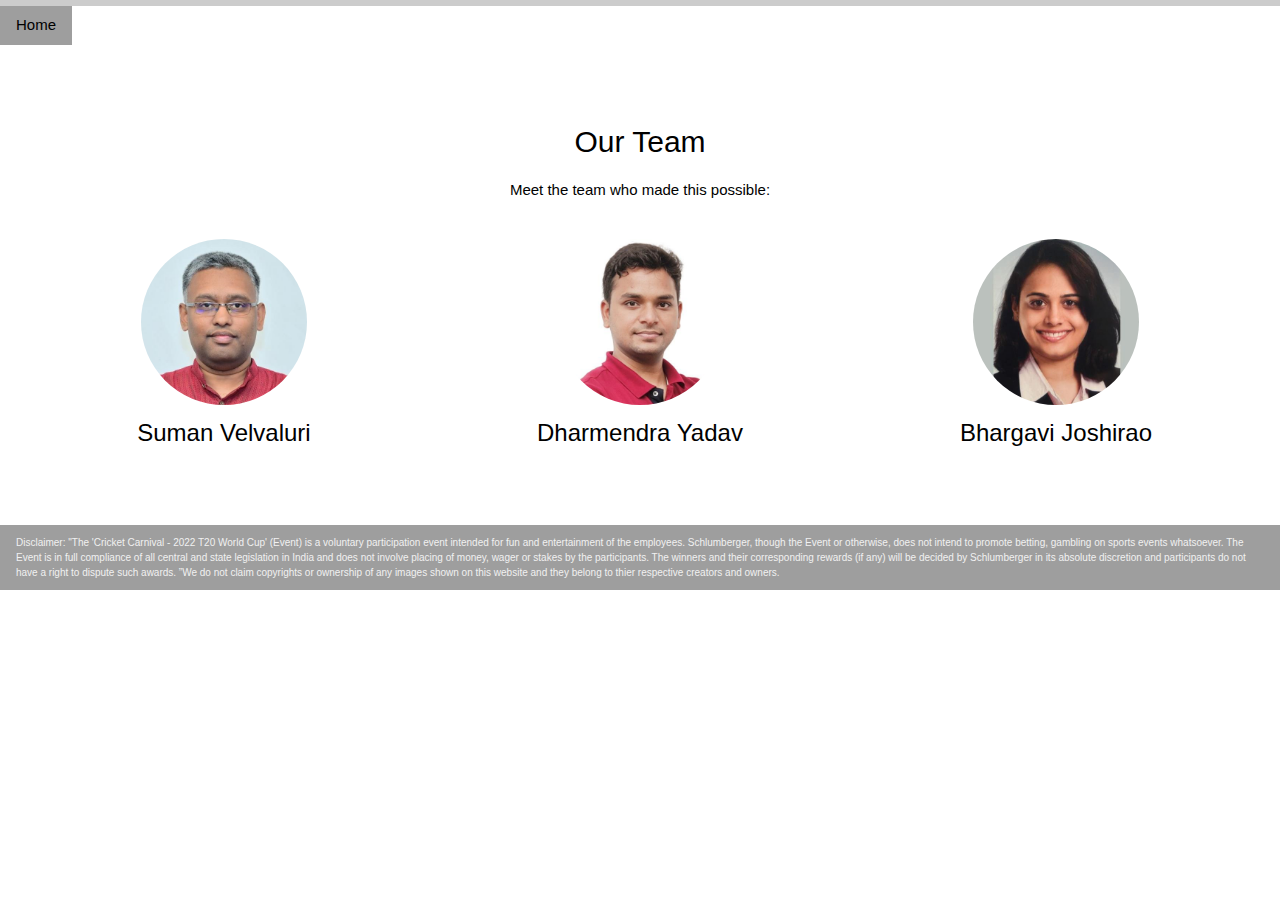
<file: html/about.html>
<!DOCTYPE html>
<html lang="en">

<head>
    <meta charset="UTF-8">
    <meta http-equiv="X-UA-Compatible" content="IE=edge">
    <meta name="viewport" content="width=device-width, initial-scale=1.0">
    <link rel="stylesheet" href="https://www.w3schools.com/w3css/4/w3.css">
    <title>Our Team</title>
</head>

<body>
    <div class="w3-topbar">
        <div class="w3-bar w3-theme-d2 w3-left-align">
            <a class="w3-bar-item w3-button w3-grey w3-hover-dark-gray" href="../index.html"">Home</a>
        </div>
    </div>
    <!-- Team Container -->
    <div class="w3-container w3-padding-64 w3-center" id="team">
        <h2>Our Team</h2>
        <p>Meet the team who made this possible:</p>

        <div class="w3-row"><br>
            <div class="w3-third">
                <img src="../images/ppl/sv.png" alt="Boss" style="width:40%" class="w3-circle w3-hover-opacity">
                <h3>Suman Velvaluri</h3>
            </div>
            
            <div class="w3-third">
                <img src="../images/ppl/dy.png" alt="Boss" style="width:40%" class="w3-circle w3-hover-opacity">
                <h3>Dharmendra Yadav</h3>
            </div>

            <div class="w3-third">
                <img src="../images/ppl/bj.png" alt="Boss" style="width:40%" class="w3-circle w3-hover-opacity">
                <h3>Bhargavi Joshirao</h3>
            </div>

            <!--div class="w3-quarter">
                <img src="../images/ppl/rs.png" alt="Boss" style="width:40%" class="w3-circle w3-hover-opacity">
                <h3>Ruchir Srivastava</h3>
            </div-->
        </div>
    </div>

    <div class="w3-container w3-padding-5 w3-grey w3-tiny w3-text-light-gray">
        <p>Disclaimer: "The 'Cricket Carnival - 2022 T20 World Cup' (Event) is a voluntary participation event intended for fun and
        entertainment of the employees. Schlumberger, though the Event or otherwise, does not intend to promote betting,
        gambling on sports events whatsoever.
        
        The Event is in full compliance of all central and state legislation in India and does not involve placing of money,
        wager or stakes by the participants.
        
        The winners and their corresponding rewards (if any) will be decided by Schlumberger in its absolute discretion and
        participants do not have a right to dispute such awards. ”We do not claim copyrights or ownership of any images shown on this website and they belong to thier respective creators and owners.</p>
    </div>
</body>

</html>
</file>
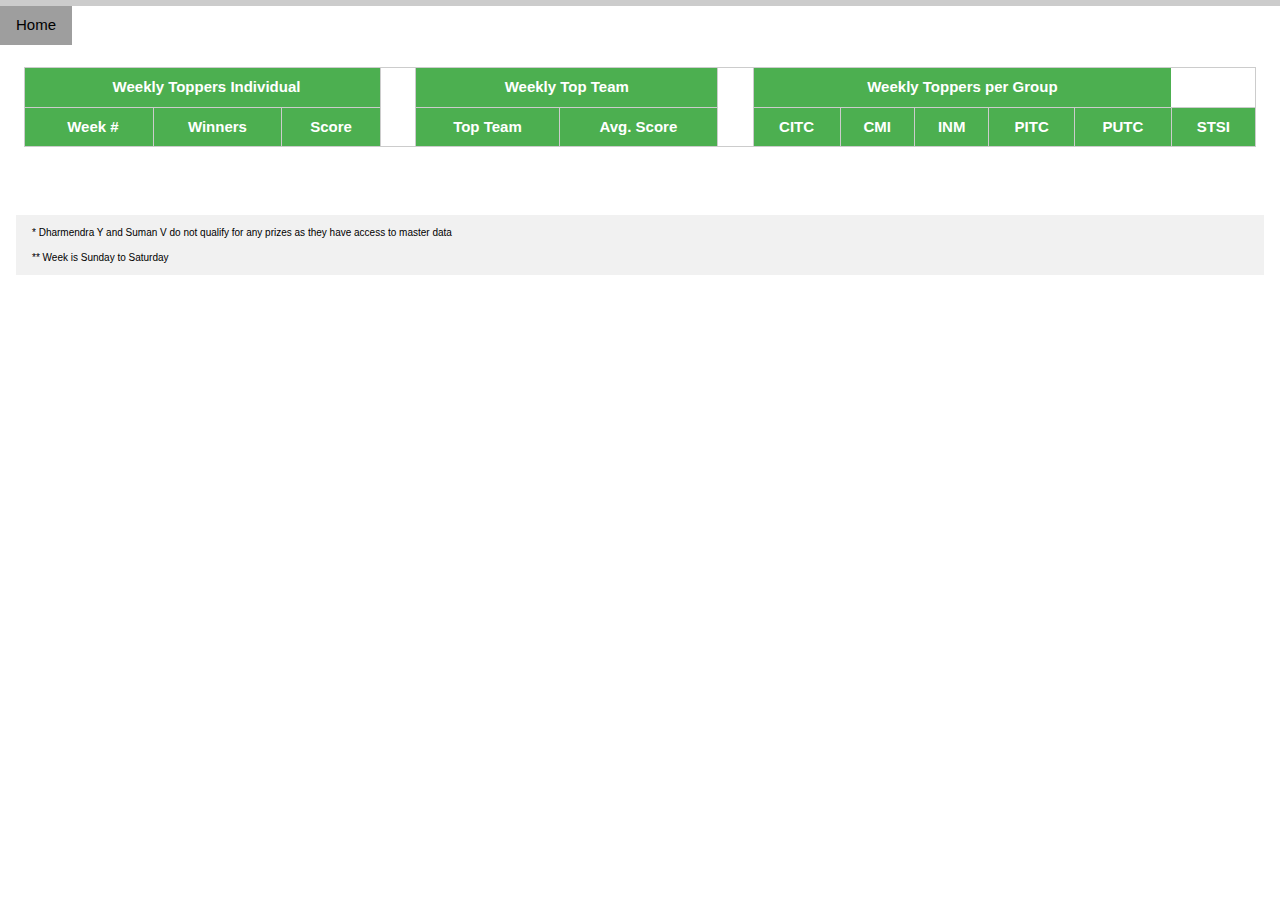
<file: html/fame.html>
<!DOCTYPE html>
<html lang="en">

<head>
    <meta charset="UTF-8">
    <meta http-equiv="X-UA-Compatible" content="IE=edge">
    <meta name="viewport" content="width=device-width, initial-scale=1.0">
    <title>Hall of Fame</title>
    <!-- <link rel="stylesheet" href="../css/default.css"> -->
    <link rel="stylesheet" href="https://www.w3schools.com/w3css/4/w3.css">
    <style>
        * {box-sizing: border-box;}
    </style>
</head>

<body>
    <div class="w3-topbar">
        <div class="w3-bar w3-theme-d2 w3-left-align">
            <a class="w3-bar-item w3-button w3-grey w3-hover-dark-gray" href="../index.html">Home</a>
        </div>
    </div>
    <br>
    <div class="w3-container">
        <div class="w3-row-padding">
            <table class="w3-table w3-bordered w3-border w3-white">
                <thead class="w3-green">
                    <tr>
                        <th class="tg-baqh" colspan="3" style="text-align:center;vertical-align:middle">Weekly Toppers Individual</th>
                        <th class="w3-border" bgcolor='white' rowspan="100">&nbsp;</th>
                        <th class="tg-baqh" colspan="2" style="text-align:center;vertical-align:middle">Weekly Top Team</th>
                        <th class="w3-border" bgcolor='white' rowspan="100">&nbsp;</th>
                        <th class="tg-baqh" colspan="5" style="text-align:center;vertical-align:middle">Weekly Toppers per Group</th>
                    </tr>
                    <tr>
                        <th class="w3-border" style="text-align:center;vertical-align:middle">Week #</th>
                        <th class="w3-border" style="text-align:center;vertical-align:middle">Winners</th>
                        <th class="w3-border" style="text-align:center;vertical-align:middle">Score</th>
                        <th class="w3-border" style="text-align:center;vertical-align:middle">Top Team</th>
                        <th class="w3-border" style="text-align:center;vertical-align:middle">Avg. Score</th>
                        <th class="w3-border" style="text-align:center;vertical-align:middle">CITC</th>
                        <th class="w3-border" style="text-align:center;vertical-align:middle">CMI</th>
                        <th class="w3-border" style="text-align:center;vertical-align:middle">INM</th>
                        <th class="w3-border" style="text-align:center;vertical-align:middle">PITC</th>
                        <th class="w3-border" style="text-align:center;vertical-align:middle">PUTC</th>
                        <th class="w3-border" style="text-align:center;vertical-align:middle">STSI</th>
                    </tr>
                </thead>
                <tbody>
                    <!--Week 1-->
                    <!--
                    <tr>
                        <td class="w3-border" rowspan="3" style="text-align:center;vertical-align:middle">1</td>
                        <td class="w3-border" style="text-align:center;vertical-align:middle">Jyoti S D</td>
                        <td class="w3-border" rowspan="3" style="text-align:center;vertical-align:middle">7</td>
                        <th class="w3-border" rowspan="100">&nbsp;</th>
                        <td class="w3-border" rowspan="3" style="text-align:center;vertical-align:middle">Rest of STSI</td>
                        <td class="w3-border" rowspan="3" style="text-align:center;vertical-align:middle">3.61</td>
                        <th class="w3-border" rowspan="100">&nbsp;</th>
                        <td class="w3-border" rowspan="3" style="text-align:center;vertical-align:middle">Jyoti S D</td>
                        <td class="w3-border" style="text-align:center;vertical-align:middle">Abhijit A S</td>
                        <td class="w3-border" style="text-align:center;vertical-align:middle">Lokesh S</td>
                        <td class="w3-border" rowspan="3" style="text-align:center;vertical-align:middle">Vinod C</td>
                        <td class="w3-border" style="text-align:center;vertical-align:middle">Dhananjaya K</td>
                    </tr>
                    <tr>
                        <td class="w3-border" rowspan="2" style="text-align:center;vertical-align:middle">Vinod C</td>
                        <td class="w3-border" rowspan="2" style="text-align:center;vertical-align:middle">Gagandeep S</td>
                        <td class="w3-border" style="text-align:center;vertical-align:middle">Ranjit S</td>
                        <td class="w3-border" rowspan="2" style="text-align:center;vertical-align:middle">Jitendra K A</td>
                    </tr>
                    <tr>
                        <td class="w3-border" style="text-align:center;vertical-align:middle">Sandeep S</td>
                    </tr>
                    -->
                    <!--Week 2-->
                    <!--
                    <tr>
                        <td class="w3-border" rowspan="6" style="text-align:center;vertical-align:middle">2</td>
                        <td class="w3-border" rowspan="3" style="text-align:center;vertical-align:middle">Lokesh S</td>
                        <td class="w3-border" rowspan="6" style="text-align:center;vertical-align:middle">7</td>
                        <td class="w3-border" rowspan="6" style="text-align:center;vertical-align:middle">Rest of STSI</td>
                        <td class="w3-border" rowspan="6" style="text-align:center;vertical-align:middle">2.82</td>
                        <td class="w3-border" rowspan="6" style="text-align:center;vertical-align:middle">Vidya T</td>
                        <td class="w3-border" style="text-align:center;vertical-align:middle">Abhinay K</td>
                        <td class="w3-border" rowspan="6" style="text-align:center;vertical-align:middle">Lokesh S</td>
                        <td class="w3-border" rowspan="6" style="text-align:center;vertical-align:middle">Ravindra B</td>
                        <td class="w3-border" rowspan="6" style="text-align:center;vertical-align:middle">Manoranjan J</td>
                    </tr>
                    <tr>
                        <td class="w3-border" style="text-align:center;vertical-align:middle">Akash K</td>
                    </tr>
                    <tr>
                        <td class="w3-border" style="text-align:center;vertical-align:middle">Dileep K V</td>
                    </tr>
                    <tr>
                        <td class="w3-border" rowspan="3" style="text-align:center;vertical-align:middle">Ravindra B</td>
                        <td class="w3-border" style="text-align:center;vertical-align:middle">Mahejabeen B</td>
                    </tr>
                    <tr>
                        <td class="w3-border" style="text-align:center;vertical-align:middle">Senthil K K</td>
                    </tr>
                    <tr>
                        <td class="w3-border" style="text-align:center;vertical-align:middle">Sunil K</td>
                    </tr>
                    -->
                    <!--Week 3-->
                    <!--Week 4-->
                    <!--Week 5-->
                    <!--Week 6-->
                    <!--Week 7-->
                    <!--Week 8-->
                </tbody>
            </table>
        </div>

        <br><br><br>
        <div class="w3-container w3-padding-5 w3-light-grey w3-tiny">
            <p>* Dharmendra Y and Suman V do not qualify for any prizes as they have access to master data</p>
            <p>** Week is Sunday to Saturday</p>
        </div>
    </div>
</body>

</html>
</file>
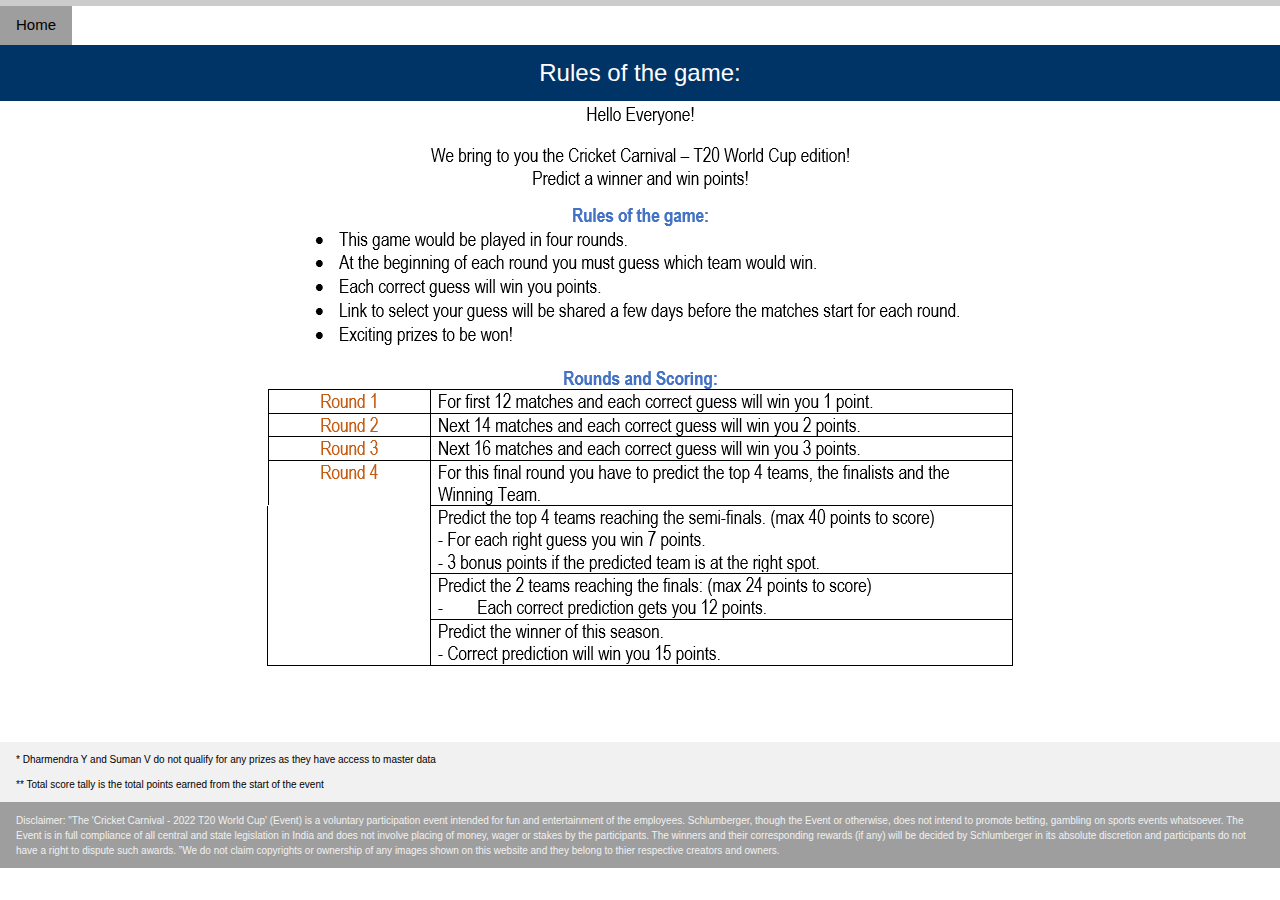
<file: html/rules.html>
<!DOCTYPE html>
<html lang="en">

<head>
    <meta charset="UTF-8">
    <meta http-equiv="X-UA-Compatible" content="IE=edge">
    <meta name="viewport" content="width=device-width, initial-scale=1.0">
    <title>Cricket Carnival -2022 rules</title>
    <link rel="stylesheet" href="../css/default.css">
    <link rel="stylesheet" href="https://www.w3schools.com/w3css/4/w3.css">
</head>

<body>
    <div class="w3-topbar">
        <div class="w3-bar w3-theme-d2 w3-left-align">
            <a class="w3-bar-item w3-button w3-grey w3-hover-dark-gray" href="../index.html">Home</a>
        </div>
    </div>
    <div class="w3-container w3-center slb-blue w3-text-white">
        <h3>Rules of the game:</h3>
        <!-- <p>Hello Everyone! We bring to you the Cricket Carnival T20 World Cup edition! Predict a winner and win points!</p>
        <p>You need not know a thing about Cricket… All you need is a good guess and a bit of luck!</p>
        <h3>Rules of the game:</h3>  
            This game would be played in four rounds.
            At the beginning of each round you must guess which team would win.
            Each correct guess will win you points.
            Link to select your guess will be shared a few days before the matches start for each round.
            Exciting prizes to be won!
        </p> -->
    </div>
    <div class="w3-img w3-center">
        <img class="w3-image" src="../images/rules.png" alt="T20-rules">
    </div>
    
    <br><br><br>
    <div class="w3-container w3-padding-5 w3-light-grey w3-tiny">
        <p>* Dharmendra Y and Suman V do not qualify for any prizes as they have access to master data</p>
        <p>** Total score tally is the total points earned from the start of the event</p>
    </div>
    <div class="w3-container w3-padding-5 w3-grey w3-tiny w3-text-light-gray">
        <p>Disclaimer: "The 'Cricket Carnival - 2022 T20 World Cup' (Event) is a voluntary participation event intended for fun and
        entertainment of the employees. Schlumberger, though the Event or otherwise, does not intend to promote betting,
        gambling on sports events whatsoever.
        
        The Event is in full compliance of all central and state legislation in India and does not involve placing of money,
        wager or stakes by the participants.
        
        The winners and their corresponding rewards (if any) will be decided by Schlumberger in its absolute discretion and
        participants do not have a right to dispute such awards. ”We do not claim copyrights or ownership of any images shown on this website and they belong to thier respective creators and owners.</p>
    </div>
</body>

</html>
</file>
<file: css/default.css>
:root {
    /* Primary Colours */
    --p-001: #10044A;
    --p-002: #EE2364;
    --p-003: #00B1E5;
    --p-004: #F2EB0B;
    --p-005: #2B69BF;
    --p-006: #2B69BF;
    --p-007: #271B5B;
    /* Neutral Colours */
    --n-100: #0d1635;
    --n-90: #232b47;
    --n-80: #3d455d;
    --n-60: #6e7386;
    --n-40: #9ea2ae;
    --n-20: #cfd0d7;
    --n-10: #e7e8eb;
    --n-5: #f3f3f5;
    --n-black: #000000;
    --n-white: #fff;
    /* Primary Tints */
    --p-001-t-800: #06021e;
    --p-001-t-700: #0a022c;
    --p-001-t-600: #06021e;
    --p-001-t-500: #10044a;
    --p-001-t-400: #40366e;
    --p-001-t-300: #70668f;
    --p-001-t-200: #9f9bb7;
    --p-001-t-100: #cfccda;
    /* P2 Tints */
    --p-002-t-800: #5f0e28;
    --p-002-t-700: #8f153c;
    --p-002-t-600: #be1c50;
    --p-002-t-500: #ee2364;
    --p-002-t-400: #f14f83;
    --p-002-t-300: #f36593;
    --p-002-t-200: #f8a7c1;
    --p-002-t-100: #fcd3e0;
    /* P3 Tints */
    --p-003-t-800: #00475c;
    --p-003-t-700: #006a89;
    --p-003-t-600: #008eb7;
    --p-003-t-500: #00b1e5;
    --p-003-t-400: #33c1ea;
    --p-003-t-300: #66d0ef;
    --p-003-t-200: #99e0f5;
    --p-003-t-100: #cceffa;
    /* P4 Tints */
    --p-004-t-800: #615e04;
    --p-004-t-700: #918d07;
    --p-004-t-600: #c2bc09;
    --p-004-t-500: #f2eb0b;
    --p-004-t-400: #f5ef3c;
    --p-004-t-300: #f7f36d;
    --p-004-t-200: #faf79d;
    --p-004-t-100: #fcfbce;

    /* Logos */
    --logo-path: url('images/logo.svg');
    --logo-dark-path: url('images/logo-dark.svg');
    --logo-light-path: url('images/logo-light.svg');
    --emblem-path: url('images/emblem.svg');
    --emblem-dark-path: url('images/emblem-dark.svg');
    --emblem-light-path: url('images/emblem-light.svg');

    /* Graphic Elements */
    --trophy-asset-path: url('images/trophy.svg');
    --trophy-dark-asset-path: url('images/trophy-dark.svg');
    --trophy-light-asset-path: url('images/trophy-light.svg');
    --sub-asset-1-svg-path: url('images/sub-asset-1.svg');
    --sub-asset-1-png-path: url('images/sub-asset-1.png');
    --sub-asset-1-jpg-path: url('images/sub-asset-1.jpg');

    --sub-asset-2-svg-path: url('images/sub-asset-2.svg');
    --sub-asset-2-png-path: url('images/sub-asset-2.png');
    --sub-asset-2-jpg-path: url('images/sub-asset-2.jpg');

    --sub-asset-3-svg-path: url('images/sub-asset-3.svg');
    --sub-asset-3-png-path: url('images/sub-asset-3.png');
    --sub-asset-3-jpg-path: url('images/sub-asset-3.jpg');
}

*{box-sizing:border-box}
table,td,tr{border-collapse:collapse}
table{width:100%}

.img-container{position:relative;text-align:center;color:#fff}

.centered{position:absolute;top:50%;left:50%;transform:translate(-50%,-50%);font-size:6rem;max-height:18.75rem}
.centered-left,.centered-right{position:absolute;bottom:2rem}
.centered-left{left:2rem}
.centered-right{right:2rem}

/* Colours */
.slb-blue,.slb-hover-blue:hover{color:#fff!important;background-color:#036!important}
.smith-green,.smith-hover-green:hover{color:#fff!important;background-color:#006e38!important}

.t20-ned{--team-primary-colour:#EF6C00;--team-secondary-colour:#212649;--sub-asset-team-flag-path:url('images/ned.svg');--sub-asset-team-logo-path:url('images/ned.png');--sub-asset-team-sticker-path:url('images/ned.jpg')}
.t20-sl{--team-primary-colour:#1B2E96;--team-secondary-colour:#FFC500;--sub-asset-team-flag-path:url('images/sl.svg');--sub-asset-team-logo-path:url('images/sl.png');--sub-asset-team-sticker-path:url('images/sl.jpg')}
.t20-uae{--team-primary-colour:#CE963F;--team-secondary-colour:#FFFFFF;--sub-asset-team-flag-path:url('images/uae.svg');--sub-asset-team-logo-path:url('images/uae.png');--sub-asset-team-sticker-path:url('images/uae.jpg')}
.t20-nam{--team-primary-colour:#174CC5;--team-secondary-colour:#F81D00;--sub-asset-team-flag-path:url('images/nam.svg');--sub-asset-team-logo-path:url('images/nam.png');--sub-asset-team-sticker-path:url('images/nam.jpg')}
.t20-ire{--team-primary-colour:#30742D;--team-secondary-colour:#06215C;--sub-asset-team-flag-path:url('images/ire.svg');--sub-asset-team-logo-path:url('images/ire.png');--sub-asset-team-sticker-path:url('images/ire.jpg')}
.t20-wi{--team-primary-colour:#7D1041;--team-secondary-colour:#E2DA14;--sub-asset-team-flag-path:url('images/wi.svg');--sub-asset-team-logo-path:url('images/wi.png');--sub-asset-team-sticker-path:url('images/wi.jpg')}
.t20-scot{--team-primary-colour:#1D2338;--team-secondary-colour:#84A2E1;--sub-asset-team-flag-path:url('images/sco.svg');--sub-asset-team-logo-path:url('images/sco.png');--sub-asset-team-sticker-path:url('images/sco.jpg')}
.t20-zim{--team-primary-colour:#CD151C;--team-secondary-colour:#F8B526;--sub-asset-team-flag-path:url('images/zim.svg');--sub-asset-team-logo-path:url('images/zim.png');--sub-asset-team-sticker-path:url('images/zim.jpg')}
.t20-eng{--team-primary-colour:#04064D;--team-secondary-colour:#FE1448;--sub-asset-team-flag-path:url('images/eng.svg');--sub-asset-team-logo-path:url('images/eng.png');--sub-asset-team-sticker-path:url('images/eng.jpg')}
.t20-nz{--team-primary-colour:#1F1F1F;--team-secondary-colour:#E8EBED;--sub-asset-team-flag-path:url('images/nz.svg');--sub-asset-team-logo-path:url('images/nz.png');--sub-asset-team-sticker-path:url('images/nz.jpg')}
.t20-aus{--team-primary-colour:#0B661E;--team-secondary-colour:#FFD500;--sub-asset-team-flag-path:url('images/aus.svg');--sub-asset-team-logo-path:url('images/aus.png');--sub-asset-team-sticker-path:url('images/aus.jpg')}
.t20-afg{--team-primary-colour:#0954AF;--team-secondary-colour:#FC0011;--sub-asset-team-flag-path:url('images/afg.svg');--sub-asset-team-logo-path:url('images/afg.png');--sub-asset-team-sticker-path:url('images/afg.jpg')}
.t20-ban{--team-primary-colour:#00644C;--team-secondary-colour:#F91A22;--sub-asset-team-flag-path:url('images/ban.svg');--sub-asset-team-logo-path:url('images/ban.png');--sub-asset-team-sticker-path:url('images/ban.jpg')}
.t20-pak{--team-primary-colour:#206500;--team-secondary-colour:#70E101;--sub-asset-team-flag-path:url('images/pak.svg');--sub-asset-team-logo-path:url('images/pak.png');--sub-asset-team-sticker-path:url('images/pak.jpg')}
.t20-ind{--team-primary-colour:#0057AF;--team-secondary-colour:#FF5500;--sub-asset-team-flag-path:url('images/ind.svg');--sub-asset-team-logo-path:url('images/ind.png');--sub-asset-team-sticker-path:url('images/ind.jpg')}
.t20-sa{--team-primary-colour:#0B5425;--team-secondary-colour:#F5AB00;--sub-asset-team-flag-path:url('images/sa.svg');--sub-asset-team-logo-path:url('images/sa.png');--sub-asset-team-sticker-path:url('images/sa.jpg')}

.t20-ned,.t20-hover-ned:hover,
.t20-sl,.t20-hover-sl:hover,
.t20-uae,.t20-hover-uae:hover,
.t20-nam,.t20-hover-nam:hover,
.t20-ire,.t20-hover-ire:hover,
.t20-wi,.t20-hover-wi:hover,
.t20-scot,.t20-hover-scot:hover,
.t20-zim,.t20-hover-zim:hover,
.t20-eng,.t20-hover-eng:hover,
.t20-nz,.t20-hover-nz:hover,
.t20-aus,.t20-hover-aus:hover,
.t20-afg,.t20-hover-afg:hover,
.t20-ban,.t20-hover-ban:hover,
.t20-pak,.t20-hover-pak:hover,
.t20-ind,.t20-hover-ind:hover,
.t20-sa,.t20-hover-sa:hover {color:var(--team-primary-colour)!important;background-color:var(--team-secondary-colour)!important}

/* Added new css to add loader by DYadav15 04/07/2022 */
.loading-spinner-popup {position: fixed;top: 0;right: 0;bottom: 0;left: 0;z-index: 1050;display: block;background: #a6acb496; overflow: hidden;-webkit-overflow-scrolling: touch;outline: 0;opacity: 1;transition: opacity 0.6s;}
.loading-spinner {display: inline-block;position: relative;top: 47%;left: 47%;width: 64px;height: 64px}
.loading-spinner div {display: inline-block;position: absolute;left: 6px;width: 13px;background: #003366;animation: loading-spinner 1.2s cubic-bezier(0, .5, .5, 1) infinite}
.loading-spinner div:nth-child(1) {left: 6px;animation-delay: -.24s}
.loading-spinner div:nth-child(2) {left: 26px;animation-delay: -.12s}
.loading-spinner div:nth-child(3) {left: 45px;animation-delay: 0}
@keyframes loading-spinner {0% {top: 6px;height: 51px} 50%,100% {top: 19px;height: 26px}}
</file>
